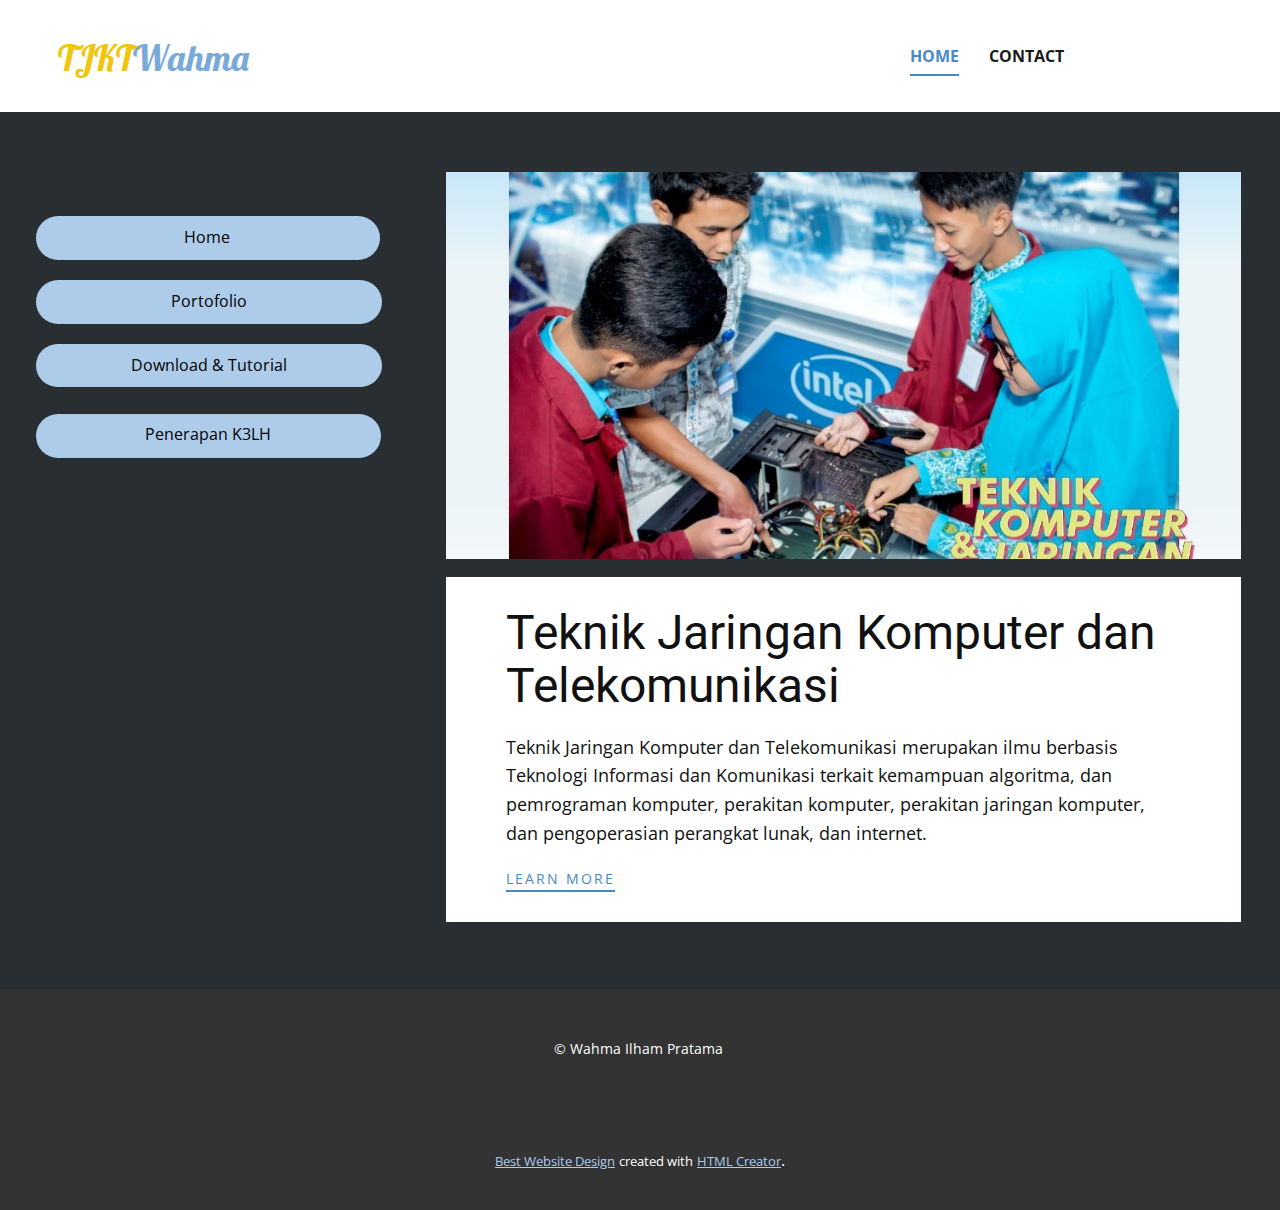
<file: index.html>
<!DOCTYPE html>
<html style="font-size: 16px;" lang="en"><head>
    <meta name="viewport" content="width=device-width, initial-scale=1.0">
    <meta charset="utf-8">
    <meta name="keywords" content="Teknik Jaringan Komputer dan Telekomunikasi">
    <meta name="description" content="">
    <title>Home</title>
    <link rel="stylesheet" href="nicepage.css" media="screen">
<link rel="stylesheet" href="Home.css" media="screen">
    <script class="u-script" type="text/javascript" src="jquery.js" defer=""></script>
    <script class="u-script" type="text/javascript" src="nicepage.js" defer=""></script>
    <meta name="generator" content="Nicepage 5.7.9, nicepage.com">
    <link id="u-theme-google-font" rel="stylesheet" href="https://fonts.googleapis.com/css?family=Roboto:100,100i,300,300i,400,400i,500,500i,700,700i,900,900i|Open+Sans:300,300i,400,400i,500,500i,600,600i,700,700i,800,800i">
    <link id="u-page-google-font" rel="stylesheet" href="https://fonts.googleapis.com/css?family=Lobster:400">
    
    
    <script type="application/ld+json">{
		"@context": "http://schema.org",
		"@type": "Organization",
		"name": ""
}</script>
    <meta name="theme-color" content="#478ac9">
    <meta property="og:title" content="Home">
    <meta property="og:type" content="website">
  <meta data-intl-tel-input-cdn-path="intlTelInput/"></head>
  <body data-home-page="Home.html" data-home-page-title="Home" class="u-body u-xl-mode" data-lang="en"><header class="u-clearfix u-header u-white u-header" id="sec-1a77"><div class="u-clearfix u-sheet u-valign-middle u-sheet-1">
        <h3 class="u-custom-font u-font-lobster u-text u-text-default u-text-palette-3-base u-text-1">TJKT<span class="u-text-palette-1-light-1">Wahma </span>
        </h3>
        <nav class="u-menu u-menu-one-level u-offcanvas u-menu-1">
          <div class="menu-collapse" style="font-size: 1rem; letter-spacing: 0px; font-weight: 700; text-transform: uppercase;">
            <a class="u-button-style u-custom-active-border-color u-custom-border u-custom-border-color u-custom-border-radius u-custom-borders u-custom-color u-custom-hover-border-color u-custom-left-right-menu-spacing u-custom-padding-bottom u-custom-text-active-color u-custom-text-color u-custom-text-hover-color u-custom-text-shadow u-custom-top-bottom-menu-spacing u-nav-link u-text-active-palette-1-base u-text-hover-palette-2-base" href="#">
              <svg class="u-svg-link" viewBox="0 0 24 24"><use xmlns:xlink="http://www.w3.org/1999/xlink" xlink:href="#menu-hamburger"></use></svg>
              <svg class="u-svg-content" version="1.1" id="menu-hamburger" viewBox="0 0 16 16" x="0px" y="0px" xmlns:xlink="http://www.w3.org/1999/xlink" xmlns="http://www.w3.org/2000/svg"><g><rect y="1" width="16" height="2"></rect><rect y="7" width="16" height="2"></rect><rect y="13" width="16" height="2"></rect>
</g></svg>
            </a>
          </div>
          <div class="u-custom-menu u-nav-container">
            <ul class="u-nav u-spacing-30 u-unstyled u-nav-1"><li class="u-nav-item"><a class="u-border-2 u-border-active-palette-1-base u-border-hover-palette-1-base u-border-no-left u-border-no-right u-border-no-top u-button-style u-nav-link u-radius-17 u-text-active-palette-1-base u-text-grey-90 u-text-hover-grey-90" href="Home.html" style="padding: 10px 0px;">Home</a>
</li><li class="u-nav-item"><a class="u-border-2 u-border-active-palette-1-base u-border-hover-palette-1-base u-border-no-left u-border-no-right u-border-no-top u-button-style u-nav-link u-radius-17 u-text-active-palette-1-base u-text-grey-90 u-text-hover-grey-90" href="https://api.whatsapp.com/send/?phone=%2B6285157685564&amp;text&amp;type=phone_number&amp;app_absent=0" target="_blank" style="padding: 10px 0px;">Contact</a>
</li></ul>
          </div>
          <div class="u-custom-menu u-nav-container-collapse">
            <div class="u-black u-container-style u-inner-container-layout u-opacity u-opacity-95 u-sidenav">
              <div class="u-inner-container-layout u-sidenav-overflow">
                <div class="u-menu-close"></div>
                <ul class="u-align-center u-nav u-popupmenu-items u-unstyled u-nav-2"><li class="u-nav-item"><a class="u-button-style u-nav-link" href="Home.html">Home</a>
</li><li class="u-nav-item"><a class="u-button-style u-nav-link" href="https://api.whatsapp.com/send/?phone=%2B6285157685564&amp;text&amp;type=phone_number&amp;app_absent=0" target="_blank">Contact</a>
</li></ul>
              </div>
            </div>
            <div class="u-black u-menu-overlay u-opacity u-opacity-70"></div>
          </div>
        </nav>
      </div></header>
    <section class="u-clearfix u-palette-1-dark-3 u-section-1" id="sec-5dd3">
      <div class="u-clearfix u-sheet u-sheet-1">
        <div class="u-clearfix u-gutter-18 u-layout-wrap u-layout-wrap-1">
          <div class="u-gutter-0 u-layout">
            <div class="u-layout-row">
              <div class="u-size-60">
                <div class="u-layout-col">
                  <div class="u-align-left u-container-style u-image u-layout-cell u-right-cell u-size-40 u-image-1" data-image-width="934" data-image-height="614">
                    <div class="u-container-layout u-valign-middle u-container-layout-1" src=""></div>
                  </div>
                  <div class="u-align-left u-container-style u-layout-cell u-right-cell u-size-20 u-white u-layout-cell-2" src="">
                    <div class="u-container-layout u-valign-middle u-container-layout-2">
                      <h2 class="u-text u-text-default u-text-1">Teknik Jaringan Komputer dan Telekomunikasi</h2>
                      <p class="u-text u-text-2"> Teknik Jaringan Komputer dan Telekomunikasi merupakan ilmu berbasis Teknologi Informasi dan Komunikasi terkait kemampuan algoritma, dan pemrograman komputer, perakitan komputer, perakitan jaringan komputer, dan pengoperasian perangkat lunak, dan internet.</p>
                      <a href="https://id.wikipedia.org/wiki/Teknik_komputer_dan_jaringan" class="u-border-2 u-border-no-left u-border-no-right u-border-no-top u-border-palette-1-base u-btn u-btn-rectangle u-button-style u-none u-btn-1" extln_redirecting="true">learn more</a>
                    </div>
                  </div>
                </div>
              </div>
            </div>
          </div>
        </div>
        <a href="Home.html" class="u-btn u-btn-round u-button-style u-radius-50 u-btn-2">Home</a>
        <a href="Download.html" class="u-btn u-btn-round u-button-style u-radius-50 u-btn-3" target="_blank">Download &amp; Tutorial</a>
        <a href="https://youtu.be/sWqLrLvqX9c" class="u-btn u-btn-round u-button-style u-radius-50 u-btn-4" target="_blank">Penerapan K3LH</a>
        <a href="Portofolio.html" class="u-btn u-btn-round u-button-style u-radius-50 u-btn-5" target="_blank">Portofolio</a>
      </div>
    </section>
    
    
    <footer class="u-align-center u-clearfix u-footer u-grey-80 u-footer" id="sec-87cc"><div class="u-clearfix u-sheet u-sheet-1">
        <p class="u-small-text u-text u-text-variant u-text-1">© Wahma Ilham Pratama&nbsp;</p>
      </div></footer>
    <section class="u-backlink u-clearfix u-grey-80">
      <a class="u-link" href="https://nicepage.com/website-design" target="_blank">
        <span>Best Website Design</span>
      </a>
      <p class="u-text">
        <span>created with</span>
      </p>
      <a class="u-link" href="https://nicepage.com/html-website-builder" target="_blank">
        <span>HTML Creator</span>
      </a>. 
    </section>
  
</body></html>
</file>
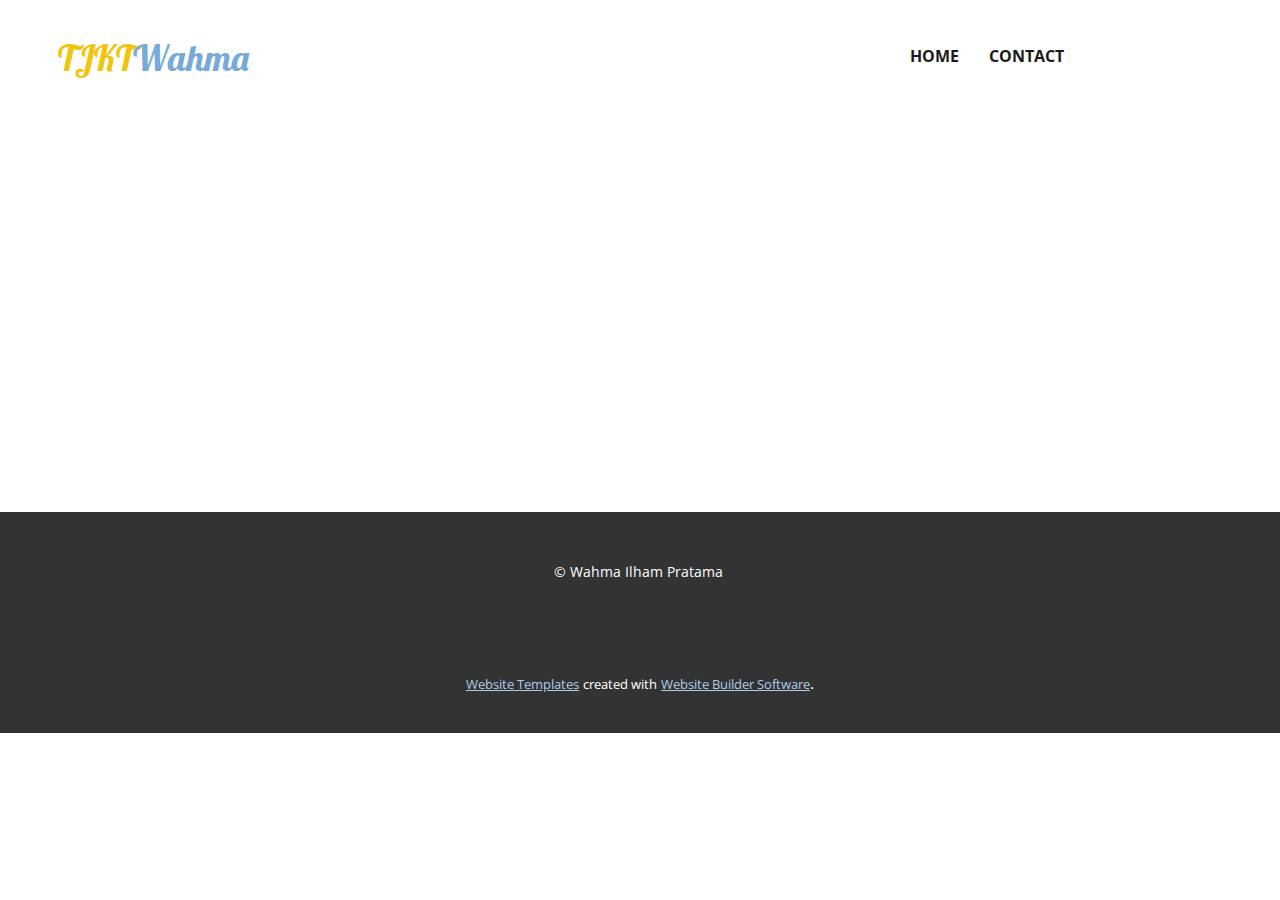
<file: About.html>
<!DOCTYPE html>
<html style="font-size: 16px;" lang="en"><head>
    <meta name="viewport" content="width=device-width, initial-scale=1.0">
    <meta charset="utf-8">
    <meta name="keywords" content="">
    <meta name="description" content="">
    <title>About</title>
    <link rel="stylesheet" href="nicepage.css" media="screen">
<link rel="stylesheet" href="About.css" media="screen">
    <script class="u-script" type="text/javascript" src="jquery.js" defer=""></script>
    <script class="u-script" type="text/javascript" src="nicepage.js" defer=""></script>
    <meta name="generator" content="Nicepage 5.7.9, nicepage.com">
    <link id="u-theme-google-font" rel="stylesheet" href="https://fonts.googleapis.com/css?family=Roboto:100,100i,300,300i,400,400i,500,500i,700,700i,900,900i|Open+Sans:300,300i,400,400i,500,500i,600,600i,700,700i,800,800i">
    <link id="u-page-google-font" rel="stylesheet" href="https://fonts.googleapis.com/css?family=Lobster:400">
    
    
    <script type="application/ld+json">{
		"@context": "http://schema.org",
		"@type": "Organization",
		"name": ""
}</script>
    <meta name="theme-color" content="#478ac9">
    <meta property="og:title" content="About">
    <meta property="og:type" content="website">
  <meta data-intl-tel-input-cdn-path="intlTelInput/"></head>
  <body class="u-body u-xl-mode" data-lang="en"><header class="u-clearfix u-header u-white u-header" id="sec-1a77"><div class="u-clearfix u-sheet u-valign-middle u-sheet-1">
        <h3 class="u-custom-font u-font-lobster u-text u-text-default u-text-palette-3-base u-text-1">TJKT<span class="u-text-palette-1-light-1">Wahma </span>
        </h3>
        <nav class="u-menu u-menu-one-level u-offcanvas u-menu-1">
          <div class="menu-collapse" style="font-size: 1rem; letter-spacing: 0px; font-weight: 700; text-transform: uppercase;">
            <a class="u-button-style u-custom-active-border-color u-custom-border u-custom-border-color u-custom-border-radius u-custom-borders u-custom-color u-custom-hover-border-color u-custom-left-right-menu-spacing u-custom-padding-bottom u-custom-text-active-color u-custom-text-color u-custom-text-hover-color u-custom-text-shadow u-custom-top-bottom-menu-spacing u-nav-link u-text-active-palette-1-base u-text-hover-palette-2-base" href="#">
              <svg class="u-svg-link" viewBox="0 0 24 24"><use xmlns:xlink="http://www.w3.org/1999/xlink" xlink:href="#menu-hamburger"></use></svg>
              <svg class="u-svg-content" version="1.1" id="menu-hamburger" viewBox="0 0 16 16" x="0px" y="0px" xmlns:xlink="http://www.w3.org/1999/xlink" xmlns="http://www.w3.org/2000/svg"><g><rect y="1" width="16" height="2"></rect><rect y="7" width="16" height="2"></rect><rect y="13" width="16" height="2"></rect>
</g></svg>
            </a>
          </div>
          <div class="u-custom-menu u-nav-container">
            <ul class="u-nav u-spacing-30 u-unstyled u-nav-1"><li class="u-nav-item"><a class="u-border-2 u-border-active-palette-1-base u-border-hover-palette-1-base u-border-no-left u-border-no-right u-border-no-top u-button-style u-nav-link u-radius-17 u-text-active-palette-1-base u-text-grey-90 u-text-hover-grey-90" href="Home.html" style="padding: 10px 0px;">Home</a>
</li><li class="u-nav-item"><a class="u-border-2 u-border-active-palette-1-base u-border-hover-palette-1-base u-border-no-left u-border-no-right u-border-no-top u-button-style u-nav-link u-radius-17 u-text-active-palette-1-base u-text-grey-90 u-text-hover-grey-90" href="https://api.whatsapp.com/send/?phone=%2B6285157685564&amp;text&amp;type=phone_number&amp;app_absent=0" target="_blank" style="padding: 10px 0px;">Contact</a>
</li></ul>
          </div>
          <div class="u-custom-menu u-nav-container-collapse">
            <div class="u-black u-container-style u-inner-container-layout u-opacity u-opacity-95 u-sidenav">
              <div class="u-inner-container-layout u-sidenav-overflow">
                <div class="u-menu-close"></div>
                <ul class="u-align-center u-nav u-popupmenu-items u-unstyled u-nav-2"><li class="u-nav-item"><a class="u-button-style u-nav-link" href="Home.html">Home</a>
</li><li class="u-nav-item"><a class="u-button-style u-nav-link" href="https://api.whatsapp.com/send/?phone=%2B6285157685564&amp;text&amp;type=phone_number&amp;app_absent=0" target="_blank">Contact</a>
</li></ul>
              </div>
            </div>
            <div class="u-black u-menu-overlay u-opacity u-opacity-70"></div>
          </div>
        </nav>
      </div></header>
    <section class="u-clearfix u-section-1" id="sec-7e2a">
      <div class="u-clearfix u-sheet u-sheet-1"></div>
    </section>
    
    
    <footer class="u-align-center u-clearfix u-footer u-grey-80 u-footer" id="sec-87cc"><div class="u-clearfix u-sheet u-sheet-1">
        <p class="u-small-text u-text u-text-variant u-text-1">© Wahma Ilham Pratama&nbsp;</p>
      </div></footer>
    <section class="u-backlink u-clearfix u-grey-80">
      <a class="u-link" href="https://nicepage.com/website-templates" target="_blank">
        <span>Website Templates</span>
      </a>
      <p class="u-text">
        <span>created with</span>
      </p>
      <a class="u-link" href="" target="_blank">
        <span>Website Builder Software</span>
      </a>. 
    </section>
  
</body></html>
</file>
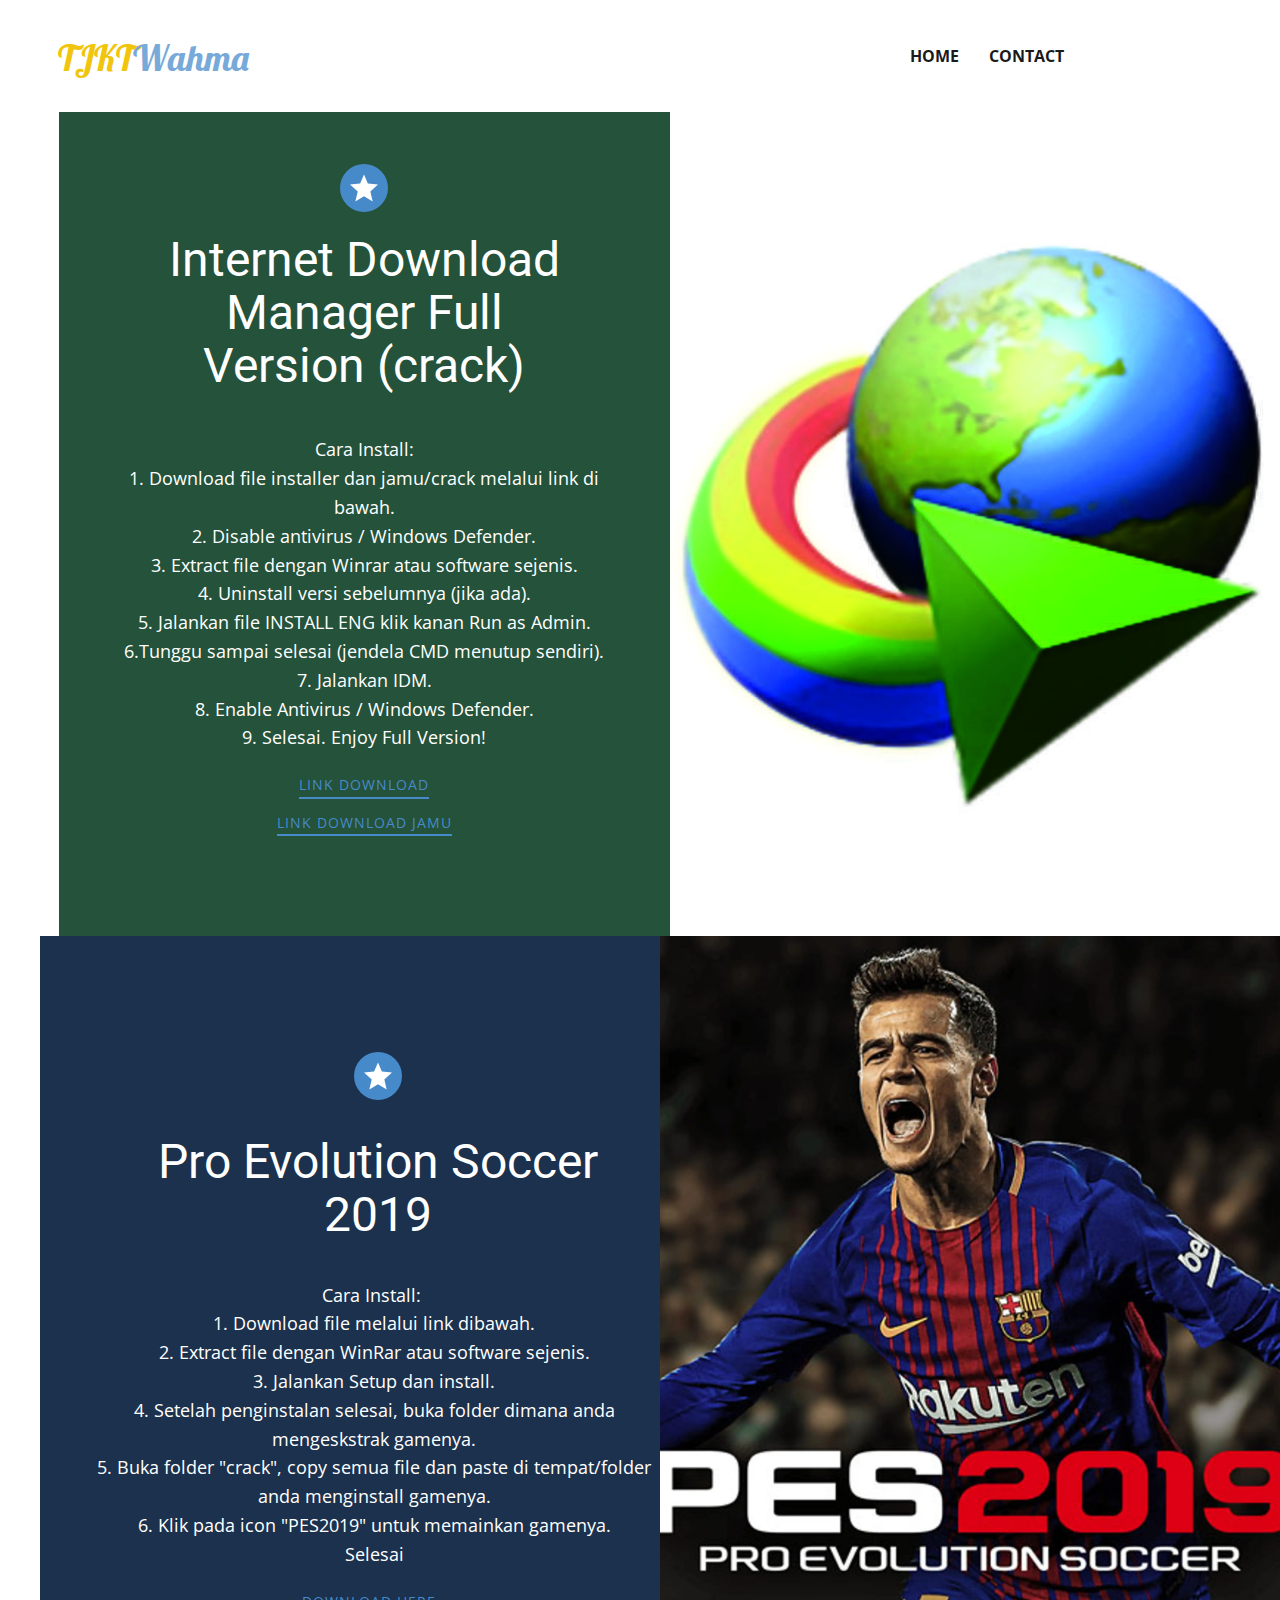
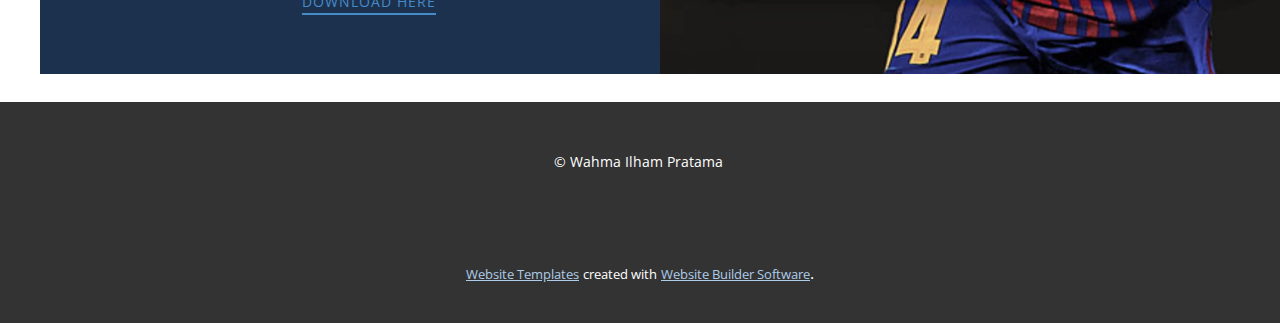
<file: Download.html>
<!DOCTYPE html>
<html style="font-size: 16px;" lang="en"><head>
    <meta name="viewport" content="width=device-width, initial-scale=1.0">
    <meta charset="utf-8">
    <meta name="keywords" content="Internet Download Manager Full Version (crack), Pro Evolution Soccer 2019">
    <meta name="description" content="">
    <title>Download</title>
    <link rel="stylesheet" href="nicepage.css" media="screen">
<link rel="stylesheet" href="Download.css" media="screen">
    <script class="u-script" type="text/javascript" src="jquery.js" defer=""></script>
    <script class="u-script" type="text/javascript" src="nicepage.js" defer=""></script>
    <meta name="generator" content="Nicepage 5.7.9, nicepage.com">
    <link id="u-theme-google-font" rel="stylesheet" href="https://fonts.googleapis.com/css?family=Roboto:100,100i,300,300i,400,400i,500,500i,700,700i,900,900i|Open+Sans:300,300i,400,400i,500,500i,600,600i,700,700i,800,800i">
    <link id="u-page-google-font" rel="stylesheet" href="https://fonts.googleapis.com/css?family=Lobster:400">
    
    
    
    <script type="application/ld+json">{
		"@context": "http://schema.org",
		"@type": "Organization",
		"name": ""
}</script>
    <meta name="theme-color" content="#478ac9">
    <meta property="og:title" content="Download">
    <meta property="og:type" content="website">
  <meta data-intl-tel-input-cdn-path="intlTelInput/"></head>
  <body class="u-body u-xl-mode" data-lang="en"><header class="u-clearfix u-header u-white u-header" id="sec-1a77"><div class="u-clearfix u-sheet u-valign-middle u-sheet-1">
        <h3 class="u-custom-font u-font-lobster u-text u-text-default u-text-palette-3-base u-text-1">TJKT<span class="u-text-palette-1-light-1">Wahma </span>
        </h3>
        <nav class="u-menu u-menu-one-level u-offcanvas u-menu-1">
          <div class="menu-collapse" style="font-size: 1rem; letter-spacing: 0px; font-weight: 700; text-transform: uppercase;">
            <a class="u-button-style u-custom-active-border-color u-custom-border u-custom-border-color u-custom-border-radius u-custom-borders u-custom-color u-custom-hover-border-color u-custom-left-right-menu-spacing u-custom-padding-bottom u-custom-text-active-color u-custom-text-color u-custom-text-hover-color u-custom-text-shadow u-custom-top-bottom-menu-spacing u-nav-link u-text-active-palette-1-base u-text-hover-palette-2-base" href="#">
              <svg class="u-svg-link" viewBox="0 0 24 24"><use xmlns:xlink="http://www.w3.org/1999/xlink" xlink:href="#menu-hamburger"></use></svg>
              <svg class="u-svg-content" version="1.1" id="menu-hamburger" viewBox="0 0 16 16" x="0px" y="0px" xmlns:xlink="http://www.w3.org/1999/xlink" xmlns="http://www.w3.org/2000/svg"><g><rect y="1" width="16" height="2"></rect><rect y="7" width="16" height="2"></rect><rect y="13" width="16" height="2"></rect>
</g></svg>
            </a>
          </div>
          <div class="u-custom-menu u-nav-container">
            <ul class="u-nav u-spacing-30 u-unstyled u-nav-1"><li class="u-nav-item"><a class="u-border-2 u-border-active-palette-1-base u-border-hover-palette-1-base u-border-no-left u-border-no-right u-border-no-top u-button-style u-nav-link u-radius-17 u-text-active-palette-1-base u-text-grey-90 u-text-hover-grey-90" href="Home.html" style="padding: 10px 0px;">Home</a>
</li><li class="u-nav-item"><a class="u-border-2 u-border-active-palette-1-base u-border-hover-palette-1-base u-border-no-left u-border-no-right u-border-no-top u-button-style u-nav-link u-radius-17 u-text-active-palette-1-base u-text-grey-90 u-text-hover-grey-90" href="https://api.whatsapp.com/send/?phone=%2B6285157685564&amp;text&amp;type=phone_number&amp;app_absent=0" target="_blank" style="padding: 10px 0px;">Contact</a>
</li></ul>
          </div>
          <div class="u-custom-menu u-nav-container-collapse">
            <div class="u-black u-container-style u-inner-container-layout u-opacity u-opacity-95 u-sidenav">
              <div class="u-inner-container-layout u-sidenav-overflow">
                <div class="u-menu-close"></div>
                <ul class="u-align-center u-nav u-popupmenu-items u-unstyled u-nav-2"><li class="u-nav-item"><a class="u-button-style u-nav-link" href="Home.html">Home</a>
</li><li class="u-nav-item"><a class="u-button-style u-nav-link" href="https://api.whatsapp.com/send/?phone=%2B6285157685564&amp;text&amp;type=phone_number&amp;app_absent=0" target="_blank">Contact</a>
</li></ul>
              </div>
            </div>
            <div class="u-black u-menu-overlay u-opacity u-opacity-70"></div>
          </div>
        </nav>
      </div></header>
    <section class="u-clearfix u-white u-section-1" id="sec-8e21">
      <div class="u-clearfix u-gutter-0 u-layout-wrap u-layout-wrap-1">
        <div class="u-layout" style="">
          <div class="u-layout-row" style="">
            <div class="u-align-center u-container-style u-custom-color-2 u-layout-cell u-left-cell u-shape-rectangle u-size-30 u-size-xs-60 u-layout-cell-1" src="">
              <div class="u-container-layout u-container-layout-1"><span class="u-icon u-icon-circle u-palette-1-base u-icon-1"><svg class="u-svg-link" preserveAspectRatio="xMidYMin slice" viewBox="0 0 32 32" style=""><use xmlns:xlink="http://www.w3.org/1999/xlink" xlink:href="#svg-c607"></use></svg><svg class="u-svg-content" viewBox="0 0 32 32" id="svg-c607"><g><path d="M20.388,10.918L32,12.118l-8.735,7.749L25.914,31.4l-9.893-6.088L6.127,31.4l2.695-11.533L0,12.118 l11.547-1.2L16.026,0.6L20.388,10.918z"></path>
</g></svg>
                
                
              </span>
                <h2 class="u-text u-text-1">Internet Download Manager Full Version (crack)</h2>
                <p class="u-text u-text-2">Cara Install:<br>1. Download file installer dan jamu/crack melalui link di bawah.<br>2. Disable antivirus / Windows Defender.<br>3. Extract file dengan Winrar atau software sejenis.<br>4. Uninstall versi sebelumnya (jika ada).<br>5. Jalankan file&nbsp;INSTALL ENG&nbsp;klik kanan Run as Admin.<br>6.Tunggu sampai selesai (jendela CMD menutup sendiri).<br>7. Jalankan IDM.<br>8. Enable Antivirus / Windows Defender.<br>9. Selesai. Enjoy Full Version!<br>
                </p>
                <a href="https://www.up-4ever.net/190wo8a9vum2" class="u-active-none u-border-2 u-border-no-left u-border-no-right u-border-no-top u-border-palette-1-base u-btn u-btn-rectangle u-button-style u-hover-none u-none u-btn-1">Link download</a>
                <a href="https://www.up-4ever.net/um5n4sqpfw3v" class="u-active-none u-border-2 u-border-no-left u-border-no-right u-border-no-top u-border-palette-1-base u-btn u-btn-rectangle u-button-style u-hover-none u-none u-btn-2">Link download jamu</a>
              </div>
            </div>
            <div class="u-align-center u-container-style u-image u-layout-cell u-right-cell u-size-30 u-size-xs-60 u-image-1" src="" data-image-width="768" data-image-height="432">
              <div class="u-container-layout u-valign-middle u-container-layout-2" src=""></div>
            </div>
          </div>
        </div>
      </div>
    </section>
    <section class="u-clearfix u-valign-top u-section-2" id="sec-89c5">
      <div class="u-clearfix u-gutter-0 u-layout-wrap u-layout-wrap-1">
        <div class="u-layout" style="">
          <div class="u-layout-row" style="">
            <div class="u-align-center u-container-style u-custom-color-1 u-layout-cell u-left-cell u-size-30 u-size-xs-60 u-layout-cell-1" src="">
              <div class="u-container-layout u-container-layout-1"><span class="u-icon u-icon-circle u-palette-1-base u-icon-1"><svg class="u-svg-link" preserveAspectRatio="xMidYMin slice" viewBox="0 0 32 32" style=""><use xmlns:xlink="http://www.w3.org/1999/xlink" xlink:href="#svg-c595"></use></svg><svg class="u-svg-content" viewBox="0 0 32 32" id="svg-c595"><g><path d="M20.388,10.918L32,12.118l-8.735,7.749L25.914,31.4l-9.893-6.088L6.127,31.4l2.695-11.533L0,12.118 l11.547-1.2L16.026,0.6L20.388,10.918z"></path>
</g></svg>
                
                
              </span>
                <h2 class="u-text u-text-default u-text-1">Pro Evolution Soccer 2019</h2>
                <p class="u-text u-text-2">Cara Install:&nbsp;<br>1. Download file melalui link dibawah.<br>2. Extract file dengan WinRar atau software sejenis.<br>3. Jalankan Setup dan install.<br>4. Setelah penginstalan selesai, buka folder dimana anda mengeskstrak gamenya.<br>5. Buka folder "crack", copy semua file dan paste di tempat/folder anda menginstall gamenya.<br>6. Klik pada icon "PES2019" untuk memainkan gamenya.<br>Selesai
                </p>
                <a href="https://thefileslocker.net/2gfinm23yk7s.html" class="u-active-none u-border-2 u-border-no-left u-border-no-right u-border-no-top u-border-palette-1-base u-btn u-btn-rectangle u-button-style u-hover-none u-none u-btn-1">Download Here</a>
              </div>
            </div>
            <div class="u-align-center u-container-style u-image u-layout-cell u-right-cell u-size-30 u-size-xs-60 u-image-1" src="" data-image-width="3840" data-image-height="3840">
              <div class="u-container-layout u-valign-middle u-container-layout-2" src=""></div>
            </div>
          </div>
        </div>
      </div>
    </section>
    
    
    <footer class="u-align-center u-clearfix u-footer u-grey-80 u-footer" id="sec-87cc"><div class="u-clearfix u-sheet u-sheet-1">
        <p class="u-small-text u-text u-text-variant u-text-1">© Wahma Ilham Pratama&nbsp;</p>
      </div></footer>
    <section class="u-backlink u-clearfix u-grey-80">
      <a class="u-link" href="https://nicepage.com/website-templates" target="_blank">
        <span>Website Templates</span>
      </a>
      <p class="u-text">
        <span>created with</span>
      </p>
      <a class="u-link" href="" target="_blank">
        <span>Website Builder Software</span>
      </a>. 
    </section>
  
</body></html>
</file>
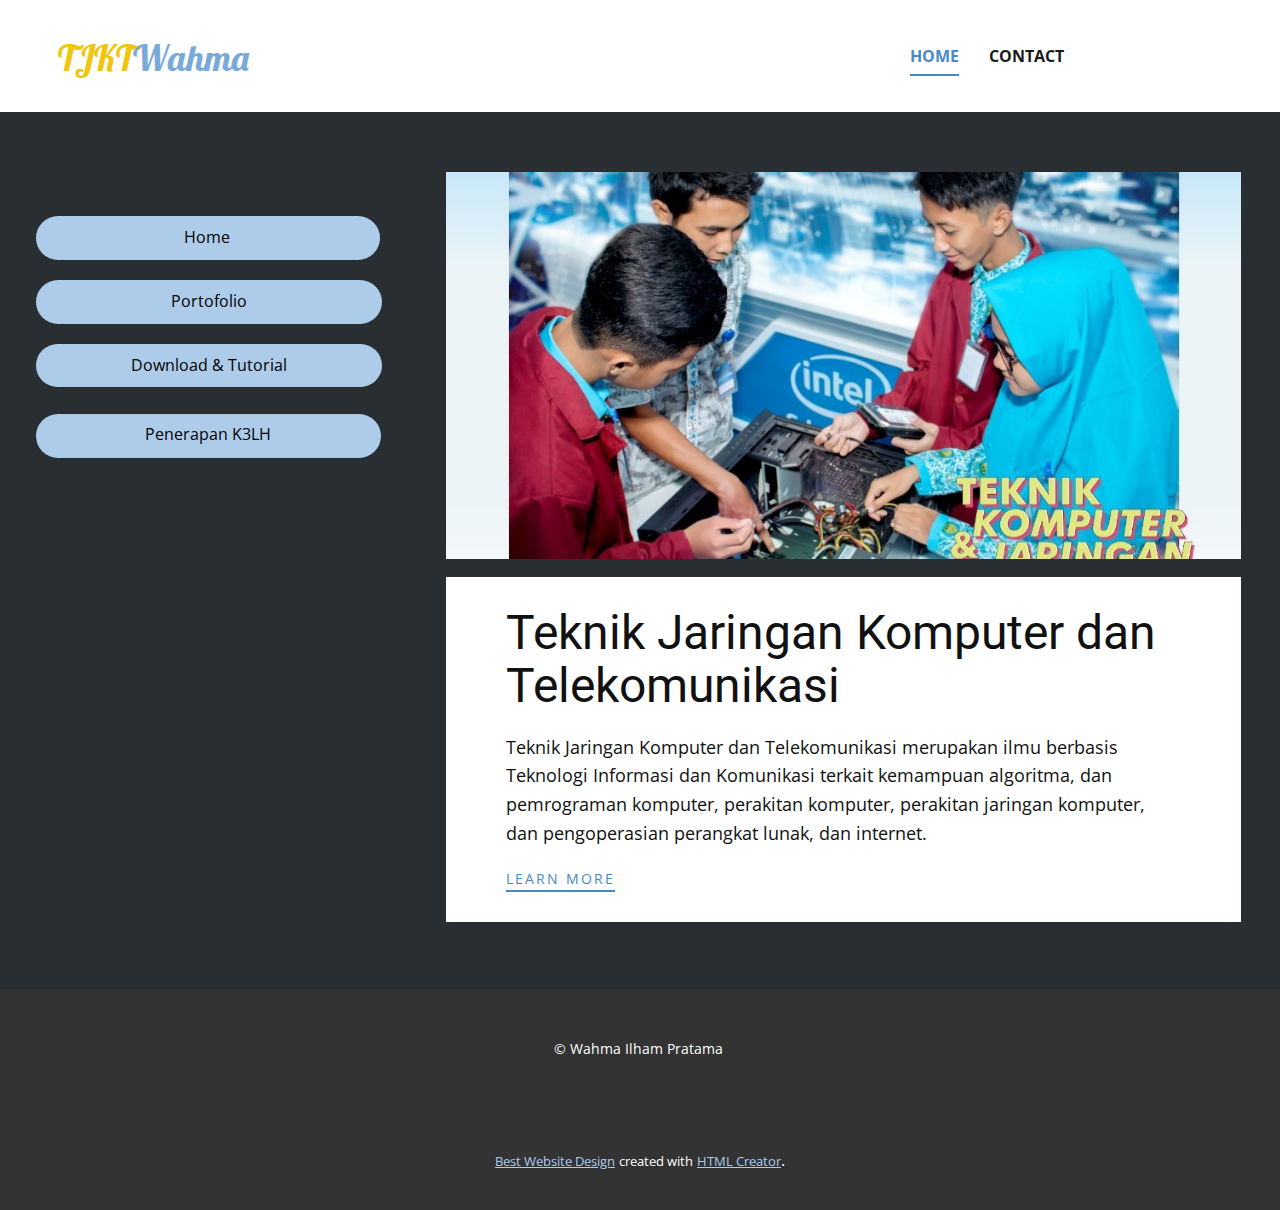
<file: Home.html>
<!DOCTYPE html>
<html style="font-size: 16px;" lang="en"><head>
    <meta name="viewport" content="width=device-width, initial-scale=1.0">
    <meta charset="utf-8">
    <meta name="keywords" content="Teknik Jaringan Komputer dan Telekomunikasi">
    <meta name="description" content="">
    <title>Home</title>
    <link rel="stylesheet" href="nicepage.css" media="screen">
<link rel="stylesheet" href="Home.css" media="screen">
    <script class="u-script" type="text/javascript" src="jquery.js" defer=""></script>
    <script class="u-script" type="text/javascript" src="nicepage.js" defer=""></script>
    <meta name="generator" content="Nicepage 5.7.9, nicepage.com">
    <link id="u-theme-google-font" rel="stylesheet" href="https://fonts.googleapis.com/css?family=Roboto:100,100i,300,300i,400,400i,500,500i,700,700i,900,900i|Open+Sans:300,300i,400,400i,500,500i,600,600i,700,700i,800,800i">
    <link id="u-page-google-font" rel="stylesheet" href="https://fonts.googleapis.com/css?family=Lobster:400">
    
    
    <script type="application/ld+json">{
		"@context": "http://schema.org",
		"@type": "Organization",
		"name": ""
}</script>
    <meta name="theme-color" content="#478ac9">
    <meta property="og:title" content="Home">
    <meta property="og:type" content="website">
  <meta data-intl-tel-input-cdn-path="intlTelInput/"></head>
  <body class="u-body u-xl-mode" data-lang="en"><header class="u-clearfix u-header u-white u-header" id="sec-1a77"><div class="u-clearfix u-sheet u-valign-middle u-sheet-1">
        <h3 class="u-custom-font u-font-lobster u-text u-text-default u-text-palette-3-base u-text-1">TJKT<span class="u-text-palette-1-light-1">Wahma </span>
        </h3>
        <nav class="u-menu u-menu-one-level u-offcanvas u-menu-1">
          <div class="menu-collapse" style="font-size: 1rem; letter-spacing: 0px; font-weight: 700; text-transform: uppercase;">
            <a class="u-button-style u-custom-active-border-color u-custom-border u-custom-border-color u-custom-border-radius u-custom-borders u-custom-color u-custom-hover-border-color u-custom-left-right-menu-spacing u-custom-padding-bottom u-custom-text-active-color u-custom-text-color u-custom-text-hover-color u-custom-text-shadow u-custom-top-bottom-menu-spacing u-nav-link u-text-active-palette-1-base u-text-hover-palette-2-base" href="#">
              <svg class="u-svg-link" viewBox="0 0 24 24"><use xmlns:xlink="http://www.w3.org/1999/xlink" xlink:href="#menu-hamburger"></use></svg>
              <svg class="u-svg-content" version="1.1" id="menu-hamburger" viewBox="0 0 16 16" x="0px" y="0px" xmlns:xlink="http://www.w3.org/1999/xlink" xmlns="http://www.w3.org/2000/svg"><g><rect y="1" width="16" height="2"></rect><rect y="7" width="16" height="2"></rect><rect y="13" width="16" height="2"></rect>
</g></svg>
            </a>
          </div>
          <div class="u-custom-menu u-nav-container">
            <ul class="u-nav u-spacing-30 u-unstyled u-nav-1"><li class="u-nav-item"><a class="u-border-2 u-border-active-palette-1-base u-border-hover-palette-1-base u-border-no-left u-border-no-right u-border-no-top u-button-style u-nav-link u-radius-17 u-text-active-palette-1-base u-text-grey-90 u-text-hover-grey-90" href="Home.html" style="padding: 10px 0px;">Home</a>
</li><li class="u-nav-item"><a class="u-border-2 u-border-active-palette-1-base u-border-hover-palette-1-base u-border-no-left u-border-no-right u-border-no-top u-button-style u-nav-link u-radius-17 u-text-active-palette-1-base u-text-grey-90 u-text-hover-grey-90" href="https://api.whatsapp.com/send/?phone=%2B6285157685564&amp;text&amp;type=phone_number&amp;app_absent=0" target="_blank" style="padding: 10px 0px;">Contact</a>
</li></ul>
          </div>
          <div class="u-custom-menu u-nav-container-collapse">
            <div class="u-black u-container-style u-inner-container-layout u-opacity u-opacity-95 u-sidenav">
              <div class="u-inner-container-layout u-sidenav-overflow">
                <div class="u-menu-close"></div>
                <ul class="u-align-center u-nav u-popupmenu-items u-unstyled u-nav-2"><li class="u-nav-item"><a class="u-button-style u-nav-link" href="Home.html">Home</a>
</li><li class="u-nav-item"><a class="u-button-style u-nav-link" href="https://api.whatsapp.com/send/?phone=%2B6285157685564&amp;text&amp;type=phone_number&amp;app_absent=0" target="_blank">Contact</a>
</li></ul>
              </div>
            </div>
            <div class="u-black u-menu-overlay u-opacity u-opacity-70"></div>
          </div>
        </nav>
      </div></header>
    <section class="u-clearfix u-palette-1-dark-3 u-section-1" id="sec-5dd3">
      <div class="u-clearfix u-sheet u-sheet-1">
        <div class="u-clearfix u-gutter-18 u-layout-wrap u-layout-wrap-1">
          <div class="u-gutter-0 u-layout">
            <div class="u-layout-row">
              <div class="u-size-60">
                <div class="u-layout-col">
                  <div class="u-align-left u-container-style u-image u-layout-cell u-right-cell u-size-40 u-image-1" data-image-width="934" data-image-height="614">
                    <div class="u-container-layout u-valign-middle u-container-layout-1" src=""></div>
                  </div>
                  <div class="u-align-left u-container-style u-layout-cell u-right-cell u-size-20 u-white u-layout-cell-2" src="">
                    <div class="u-container-layout u-valign-middle u-container-layout-2">
                      <h2 class="u-text u-text-default u-text-1">Teknik Jaringan Komputer dan Telekomunikasi</h2>
                      <p class="u-text u-text-2"> Teknik Jaringan Komputer dan Telekomunikasi merupakan ilmu berbasis Teknologi Informasi dan Komunikasi terkait kemampuan algoritma, dan pemrograman komputer, perakitan komputer, perakitan jaringan komputer, dan pengoperasian perangkat lunak, dan internet.</p>
                      <a href="https://id.wikipedia.org/wiki/Teknik_komputer_dan_jaringan" class="u-border-2 u-border-no-left u-border-no-right u-border-no-top u-border-palette-1-base u-btn u-btn-rectangle u-button-style u-none u-btn-1" extln_redirecting="true">learn more</a>
                    </div>
                  </div>
                </div>
              </div>
            </div>
          </div>
        </div>
        <a href="Home.html" class="u-btn u-btn-round u-button-style u-radius-50 u-btn-2">Home</a>
        <a href="Download.html" class="u-btn u-btn-round u-button-style u-radius-50 u-btn-3" target="_blank">Download &amp; Tutorial</a>
        <a href="https://youtu.be/sWqLrLvqX9c" class="u-btn u-btn-round u-button-style u-radius-50 u-btn-4" target="_blank">Penerapan K3LH</a>
        <a href="Portofolio.html" class="u-btn u-btn-round u-button-style u-radius-50 u-btn-5" target="_blank">Portofolio</a>
      </div>
    </section>
    
    
    <footer class="u-align-center u-clearfix u-footer u-grey-80 u-footer" id="sec-87cc"><div class="u-clearfix u-sheet u-sheet-1">
        <p class="u-small-text u-text u-text-variant u-text-1">© Wahma Ilham Pratama&nbsp;</p>
      </div></footer>
    <section class="u-backlink u-clearfix u-grey-80">
      <a class="u-link" href="https://nicepage.com/website-design" target="_blank">
        <span>Best Website Design</span>
      </a>
      <p class="u-text">
        <span>created with</span>
      </p>
      <a class="u-link" href="https://nicepage.com/html-website-builder" target="_blank">
        <span>HTML Creator</span>
      </a>. 
    </section>
  
</body></html>
</file>
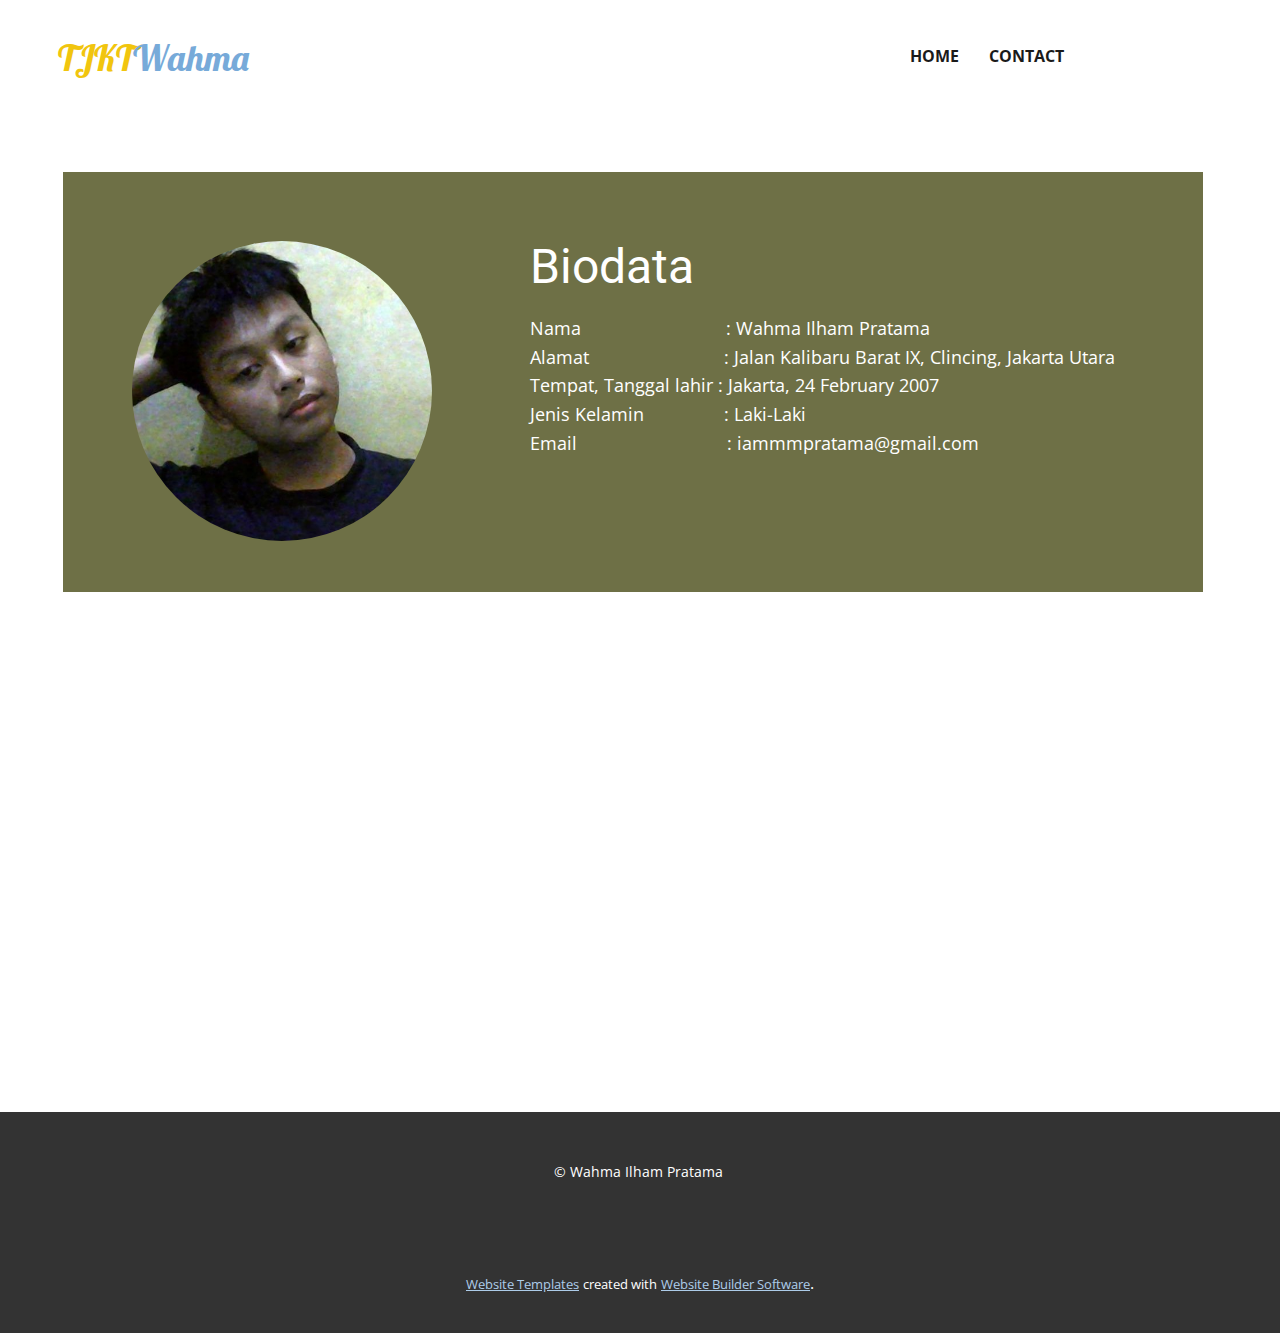
<file: Portofolio.html>
<!DOCTYPE html>
<html style="font-size: 16px;" lang="en"><head>
    <meta name="viewport" content="width=device-width, initial-scale=1.0">
    <meta charset="utf-8">
    <meta name="keywords" content="Biodata">
    <meta name="description" content="">
    <title>Portofolio</title>
    <link rel="stylesheet" href="nicepage.css" media="screen">
<link rel="stylesheet" href="Portofolio.css" media="screen">
    <script class="u-script" type="text/javascript" src="jquery.js" defer=""></script>
    <script class="u-script" type="text/javascript" src="nicepage.js" defer=""></script>
    <meta name="generator" content="Nicepage 5.7.9, nicepage.com">
    <link id="u-theme-google-font" rel="stylesheet" href="https://fonts.googleapis.com/css?family=Roboto:100,100i,300,300i,400,400i,500,500i,700,700i,900,900i|Open+Sans:300,300i,400,400i,500,500i,600,600i,700,700i,800,800i">
    <link id="u-page-google-font" rel="stylesheet" href="https://fonts.googleapis.com/css?family=Lobster:400">
    
    
    
    <script type="application/ld+json">{
		"@context": "http://schema.org",
		"@type": "Organization",
		"name": ""
}</script>
    <meta name="theme-color" content="#478ac9">
    <meta property="og:title" content="Portofolio">
    <meta property="og:type" content="website">
  <meta data-intl-tel-input-cdn-path="intlTelInput/"></head>
  <body class="u-body u-xl-mode" data-lang="en"><header class="u-clearfix u-header u-white u-header" id="sec-1a77"><div class="u-clearfix u-sheet u-valign-middle u-sheet-1">
        <h3 class="u-custom-font u-font-lobster u-text u-text-default u-text-palette-3-base u-text-1">TJKT<span class="u-text-palette-1-light-1">Wahma </span>
        </h3>
        <nav class="u-menu u-menu-one-level u-offcanvas u-menu-1">
          <div class="menu-collapse" style="font-size: 1rem; letter-spacing: 0px; font-weight: 700; text-transform: uppercase;">
            <a class="u-button-style u-custom-active-border-color u-custom-border u-custom-border-color u-custom-border-radius u-custom-borders u-custom-color u-custom-hover-border-color u-custom-left-right-menu-spacing u-custom-padding-bottom u-custom-text-active-color u-custom-text-color u-custom-text-hover-color u-custom-text-shadow u-custom-top-bottom-menu-spacing u-nav-link u-text-active-palette-1-base u-text-hover-palette-2-base" href="#">
              <svg class="u-svg-link" viewBox="0 0 24 24"><use xmlns:xlink="http://www.w3.org/1999/xlink" xlink:href="#menu-hamburger"></use></svg>
              <svg class="u-svg-content" version="1.1" id="menu-hamburger" viewBox="0 0 16 16" x="0px" y="0px" xmlns:xlink="http://www.w3.org/1999/xlink" xmlns="http://www.w3.org/2000/svg"><g><rect y="1" width="16" height="2"></rect><rect y="7" width="16" height="2"></rect><rect y="13" width="16" height="2"></rect>
</g></svg>
            </a>
          </div>
          <div class="u-custom-menu u-nav-container">
            <ul class="u-nav u-spacing-30 u-unstyled u-nav-1"><li class="u-nav-item"><a class="u-border-2 u-border-active-palette-1-base u-border-hover-palette-1-base u-border-no-left u-border-no-right u-border-no-top u-button-style u-nav-link u-radius-17 u-text-active-palette-1-base u-text-grey-90 u-text-hover-grey-90" href="Home.html" style="padding: 10px 0px;">Home</a>
</li><li class="u-nav-item"><a class="u-border-2 u-border-active-palette-1-base u-border-hover-palette-1-base u-border-no-left u-border-no-right u-border-no-top u-button-style u-nav-link u-radius-17 u-text-active-palette-1-base u-text-grey-90 u-text-hover-grey-90" href="https://api.whatsapp.com/send/?phone=%2B6285157685564&amp;text&amp;type=phone_number&amp;app_absent=0" target="_blank" style="padding: 10px 0px;">Contact</a>
</li></ul>
          </div>
          <div class="u-custom-menu u-nav-container-collapse">
            <div class="u-black u-container-style u-inner-container-layout u-opacity u-opacity-95 u-sidenav">
              <div class="u-inner-container-layout u-sidenav-overflow">
                <div class="u-menu-close"></div>
                <ul class="u-align-center u-nav u-popupmenu-items u-unstyled u-nav-2"><li class="u-nav-item"><a class="u-button-style u-nav-link" href="Home.html">Home</a>
</li><li class="u-nav-item"><a class="u-button-style u-nav-link" href="https://api.whatsapp.com/send/?phone=%2B6285157685564&amp;text&amp;type=phone_number&amp;app_absent=0" target="_blank">Contact</a>
</li></ul>
              </div>
            </div>
            <div class="u-black u-menu-overlay u-opacity u-opacity-70"></div>
          </div>
        </nav>
      </div></header>
    <section class="u-clearfix u-section-1" id="sec-b947">
      <div class="u-clearfix u-sheet u-sheet-1">
        <div class="u-clearfix u-gutter-0 u-layout-wrap u-layout-wrap-1">
          <div class="u-layout">
            <div class="u-layout-row">
              <div class="u-align-center u-container-style u-custom-color-3 u-layout-cell u-left-cell u-size-23 u-layout-cell-1">
                <div class="u-container-layout u-container-layout-1">
                  <div alt="" class="u-image u-image-circle u-image-1" src="" data-image-width="521" data-image-height="538"></div>
                </div>
              </div>
              <div class="u-align-left u-container-style u-custom-color-3 u-layout-cell u-right-cell u-size-37 u-layout-cell-2">
                <div class="u-container-layout u-valign-top-xs u-container-layout-2">
                  <h2 class="u-text u-text-default u-text-1">Biodata</h2>
                  <p class="u-text u-text-2">Nama&nbsp; &nbsp; &nbsp; &nbsp; &nbsp; &nbsp; &nbsp; &nbsp; &nbsp; &nbsp; &nbsp; &nbsp; &nbsp; &nbsp; &nbsp;: Wahma Ilham Pratama<br>Alamat&nbsp; &nbsp; &nbsp; &nbsp; &nbsp; &nbsp; &nbsp; &nbsp; &nbsp; &nbsp; &nbsp; &nbsp; &nbsp; &nbsp;: Jalan Kalibaru Barat IX, Clincing, Jakarta Utara<br>Tempat, Tanggal lahir : Jakarta, 24 February 2007<br>Jenis Kelamin&nbsp; &nbsp; &nbsp; &nbsp; &nbsp; &nbsp; &nbsp; &nbsp; : Laki-Laki<br>Email&nbsp; &nbsp; &nbsp; &nbsp; &nbsp; &nbsp; &nbsp; &nbsp; &nbsp; &nbsp; &nbsp; &nbsp; &nbsp; &nbsp; &nbsp; : iammmpratama@gmail.com
                  </p>
                </div>
              </div>
            </div>
          </div>
        </div>
      </div>
    </section>
    <section class="u-clearfix u-section-2" id="sec-44b9">
      <div class="u-clearfix u-sheet u-sheet-1">
        <div class="u-clearfix u-custom-html u-expanded-width u-custom-html-1">
          <div style="left: 0; width: 100%; height: 400px; position: relative;">
            <iframe src="https://drive.google.com/embeddedfolderview?id=1RvHy5DFRQ4LC4Z9fW3yKYc9ltdfQGRAa#list" style="top: 0; left: 0; width: 100%; height: 100%; position: absolute; border: 0;" allowfullscreen=""></iframe>
          </div>
        </div>
      </div>
    </section>
    
    
    <footer class="u-align-center u-clearfix u-footer u-grey-80 u-footer" id="sec-87cc"><div class="u-clearfix u-sheet u-sheet-1">
        <p class="u-small-text u-text u-text-variant u-text-1">© Wahma Ilham Pratama&nbsp;</p>
      </div></footer>
    <section class="u-backlink u-clearfix u-grey-80">
      <a class="u-link" href="https://nicepage.com/website-templates" target="_blank">
        <span>Website Templates</span>
      </a>
      <p class="u-text">
        <span>created with</span>
      </p>
      <a class="u-link" href="" target="_blank">
        <span>Website Builder Software</span>
      </a>. 
    </section>
  
</body></html>
</file>
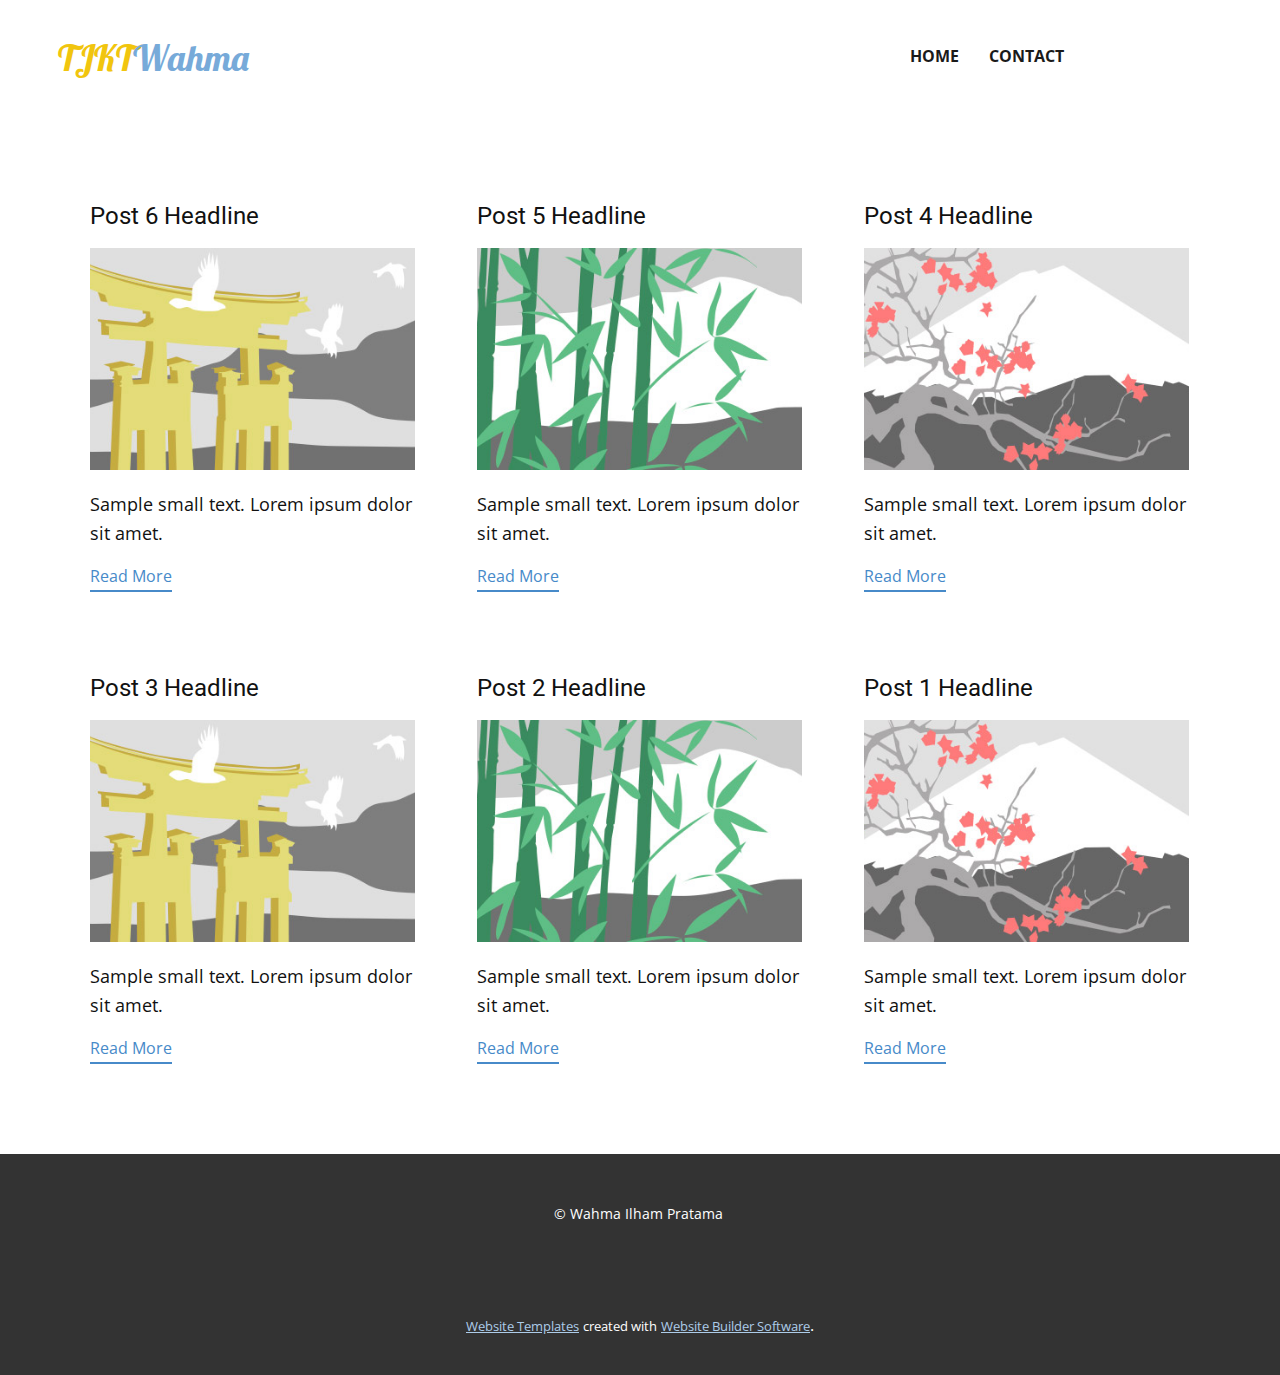
<file: blog/blog.html>
<!DOCTYPE html>
<html style="font-size: 16px;" lang="en"><head>
    <meta name="viewport" content="width=device-width, initial-scale=1.0">
    <meta charset="utf-8">
    <meta name="keywords" content="">
    <meta name="description" content="">
    <title>Blog Template</title>
    <link rel="stylesheet" href="../nicepage.css" media="screen">
<link rel="stylesheet" href="../Blog-Template.css" media="screen">
    <script class="u-script" type="text/javascript" src="../jquery.js" defer=""></script>
    <script class="u-script" type="text/javascript" src="../nicepage.js" defer=""></script>
    <meta name="generator" content="Nicepage 5.7.9, nicepage.com">
    <link id="u-theme-google-font" rel="stylesheet" href="https://fonts.googleapis.com/css?family=Roboto:100,100i,300,300i,400,400i,500,500i,700,700i,900,900i|Open+Sans:300,300i,400,400i,500,500i,600,600i,700,700i,800,800i">
    <link id="u-page-google-font" rel="stylesheet" href="https://fonts.googleapis.com/css?family=Lobster:400">
    
    
    <script type="application/ld+json">{
		"@context": "http://schema.org",
		"@type": "Organization",
		"name": ""
}</script>
    <meta name="theme-color" content="#478ac9">
  <meta data-intl-tel-input-cdn-path="intlTelInput/"></head>
  <body class="u-body u-xl-mode" data-lang="en"><header class="u-clearfix u-header u-white u-header" id="sec-1a77"><div class="u-clearfix u-sheet u-valign-middle u-sheet-1">
        <h3 class="u-custom-font u-font-lobster u-text u-text-default u-text-palette-3-base u-text-1">TJKT<span class="u-text-palette-1-light-1">Wahma </span>
        </h3>
        <nav class="u-menu u-menu-one-level u-offcanvas u-menu-1">
          <div class="menu-collapse" style="font-size: 1rem; letter-spacing: 0px; font-weight: 700; text-transform: uppercase;">
            <a class="u-button-style u-custom-active-border-color u-custom-border u-custom-border-color u-custom-border-radius u-custom-borders u-custom-color u-custom-hover-border-color u-custom-left-right-menu-spacing u-custom-padding-bottom u-custom-text-active-color u-custom-text-color u-custom-text-hover-color u-custom-text-shadow u-custom-top-bottom-menu-spacing u-nav-link u-text-active-palette-1-base u-text-hover-palette-2-base" href="#">
              <svg class="u-svg-link" viewBox="0 0 24 24"><use xmlns:xlink="http://www.w3.org/1999/xlink" xlink:href="#menu-hamburger"></use></svg>
              <svg class="u-svg-content" version="1.1" id="menu-hamburger" viewBox="0 0 16 16" x="0px" y="0px" xmlns:xlink="http://www.w3.org/1999/xlink" xmlns="http://www.w3.org/2000/svg"><g><rect y="1" width="16" height="2"></rect><rect y="7" width="16" height="2"></rect><rect y="13" width="16" height="2"></rect>
</g></svg>
            </a>
          </div>
          <div class="u-custom-menu u-nav-container">
            <ul class="u-nav u-spacing-30 u-unstyled u-nav-1"><li class="u-nav-item"><a class="u-border-2 u-border-active-palette-1-base u-border-hover-palette-1-base u-border-no-left u-border-no-right u-border-no-top u-button-style u-nav-link u-radius-17 u-text-active-palette-1-base u-text-grey-90 u-text-hover-grey-90" href="../Home.html" style="padding: 10px 0px;">Home</a>
</li><li class="u-nav-item"><a class="u-border-2 u-border-active-palette-1-base u-border-hover-palette-1-base u-border-no-left u-border-no-right u-border-no-top u-button-style u-nav-link u-radius-17 u-text-active-palette-1-base u-text-grey-90 u-text-hover-grey-90" href="https://api.whatsapp.com/send/?phone=%2B6285157685564&amp;text&amp;type=phone_number&amp;app_absent=0" target="_blank" style="padding: 10px 0px;">Contact</a>
</li></ul>
          </div>
          <div class="u-custom-menu u-nav-container-collapse">
            <div class="u-black u-container-style u-inner-container-layout u-opacity u-opacity-95 u-sidenav">
              <div class="u-inner-container-layout u-sidenav-overflow">
                <div class="u-menu-close"></div>
                <ul class="u-align-center u-nav u-popupmenu-items u-unstyled u-nav-2"><li class="u-nav-item"><a class="u-button-style u-nav-link" href="../Home.html">Home</a>
</li><li class="u-nav-item"><a class="u-button-style u-nav-link" href="https://api.whatsapp.com/send/?phone=%2B6285157685564&amp;text&amp;type=phone_number&amp;app_absent=0" target="_blank">Contact</a>
</li></ul>
              </div>
            </div>
            <div class="u-black u-menu-overlay u-opacity u-opacity-70"></div>
          </div>
        </nav>
      </div></header>
    <section class="u-clearfix u-section-1" id="sec-6772">
      <div class="u-clearfix u-sheet u-valign-middle u-sheet-1"><!--blog--><!--blog_options_json--><!--{"type":"Recent","source":"","tags":"","count":""}--><!--/blog_options_json-->
        <div class="u-blog u-expanded-width u-repeater u-repeater-1"><!--blog_post-->
          <div class="u-blog-post u-container-style u-repeater-item u-white u-repeater-item-1">
            <div class="u-container-layout u-similar-container u-valign-top u-container-layout-1"><!--blog_post_header-->
              <h4 class="u-blog-control u-text u-text-1">
                <a class="u-post-header-link" href="../blog/post-5.html">Post 6 Headline</a>
              </h4><!--/blog_post_header--><!--blog_post_image-->
              <a class="u-post-header-link" href="../blog/post-5.html"><img alt="" class="u-blog-control u-expanded-width u-image u-image-default u-image-1" src="../images/8ad73f3c.jpeg"></a><!--/blog_post_image--><!--blog_post_content-->
              <div class="u-blog-control u-post-content u-text u-text-2 fr-view">Sample small text. Lorem ipsum dolor sit amet.</div><!--/blog_post_content--><!--blog_post_readmore-->
              <a href="../blog/post-5.html" class="u-blog-control u-border-2 u-border-palette-1-base u-btn u-btn-rectangle u-button-style u-none u-btn-1"><!--blog_post_readmore_content--><!--options_json--><!--{"content":"","defaultValue":"Read More"}--><!--/options_json-->Read More<!--/blog_post_readmore_content--></a><!--/blog_post_readmore-->
            </div>
          </div><div class="u-blog-post u-container-style u-repeater-item u-video-cover u-white">
            <div class="u-container-layout u-similar-container u-valign-top u-container-layout-2"><!--blog_post_header-->
              <h4 class="u-blog-control u-text u-text-3">
                <a class="u-post-header-link" href="../blog/post-4.html">Post 5 Headline</a>
              </h4><!--/blog_post_header--><!--blog_post_image-->
              <a class="u-post-header-link" href="../blog/post-4.html"><img alt="" class="u-blog-control u-expanded-width u-image u-image-default u-image-2" src="../images/68f64b9d.jpeg"></a><!--/blog_post_image--><!--blog_post_content-->
              <div class="u-blog-control u-post-content u-text u-text-4 fr-view">Sample small text. Lorem ipsum dolor sit amet.</div><!--/blog_post_content--><!--blog_post_readmore-->
              <a href="../blog/post-4.html" class="u-blog-control u-border-2 u-border-palette-1-base u-btn u-btn-rectangle u-button-style u-none u-btn-2"><!--blog_post_readmore_content--><!--options_json--><!--{"content":"","defaultValue":"Read More"}--><!--/options_json-->Read More<!--/blog_post_readmore_content--></a><!--/blog_post_readmore-->
            </div>
          </div><div class="u-blog-post u-container-style u-repeater-item u-video-cover u-white">
            <div class="u-container-layout u-similar-container u-valign-top u-container-layout-3"><!--blog_post_header-->
              <h4 class="u-blog-control u-text u-text-5">
                <a class="u-post-header-link" href="../blog/post-3.html">Post 4 Headline</a>
              </h4><!--/blog_post_header--><!--blog_post_image-->
              <a class="u-post-header-link" href="../blog/post-3.html"><img alt="" class="u-blog-control u-expanded-width u-image u-image-default u-image-3" src="../images/0fd3416c.jpeg"></a><!--/blog_post_image--><!--blog_post_content-->
              <div class="u-blog-control u-post-content u-text u-text-6 fr-view">Sample small text. Lorem ipsum dolor sit amet.</div><!--/blog_post_content--><!--blog_post_readmore-->
              <a href="../blog/post-3.html" class="u-blog-control u-border-2 u-border-palette-1-base u-btn u-btn-rectangle u-button-style u-none u-btn-3"><!--blog_post_readmore_content--><!--options_json--><!--{"content":"","defaultValue":"Read More"}--><!--/options_json-->Read More<!--/blog_post_readmore_content--></a><!--/blog_post_readmore-->
            </div>
          </div><div class="u-blog-post u-container-style u-repeater-item u-white u-repeater-item-1">
            <div class="u-container-layout u-similar-container u-valign-top u-container-layout-1"><!--blog_post_header-->
              <h4 class="u-blog-control u-text u-text-1">
                <a class="u-post-header-link" href="../blog/post-2.html">Post 3 Headline</a>
              </h4><!--/blog_post_header--><!--blog_post_image-->
              <a class="u-post-header-link" href="../blog/post-2.html"><img alt="" class="u-blog-control u-expanded-width u-image u-image-default u-image-1" src="../images/8ad73f3c.jpeg"></a><!--/blog_post_image--><!--blog_post_content-->
              <div class="u-blog-control u-post-content u-text u-text-2 fr-view">Sample small text. Lorem ipsum dolor sit amet.</div><!--/blog_post_content--><!--blog_post_readmore-->
              <a href="../blog/post-2.html" class="u-blog-control u-border-2 u-border-palette-1-base u-btn u-btn-rectangle u-button-style u-none u-btn-1"><!--blog_post_readmore_content--><!--options_json--><!--{"content":"","defaultValue":"Read More"}--><!--/options_json-->Read More<!--/blog_post_readmore_content--></a><!--/blog_post_readmore-->
            </div>
          </div><div class="u-blog-post u-container-style u-repeater-item u-video-cover u-white">
            <div class="u-container-layout u-similar-container u-valign-top u-container-layout-2"><!--blog_post_header-->
              <h4 class="u-blog-control u-text u-text-3">
                <a class="u-post-header-link" href="../blog/post-1.html">Post 2 Headline</a>
              </h4><!--/blog_post_header--><!--blog_post_image-->
              <a class="u-post-header-link" href="../blog/post-1.html"><img alt="" class="u-blog-control u-expanded-width u-image u-image-default u-image-2" src="../images/68f64b9d.jpeg"></a><!--/blog_post_image--><!--blog_post_content-->
              <div class="u-blog-control u-post-content u-text u-text-4 fr-view">Sample small text. Lorem ipsum dolor sit amet.</div><!--/blog_post_content--><!--blog_post_readmore-->
              <a href="../blog/post-1.html" class="u-blog-control u-border-2 u-border-palette-1-base u-btn u-btn-rectangle u-button-style u-none u-btn-2"><!--blog_post_readmore_content--><!--options_json--><!--{"content":"","defaultValue":"Read More"}--><!--/options_json-->Read More<!--/blog_post_readmore_content--></a><!--/blog_post_readmore-->
            </div>
          </div><div class="u-blog-post u-container-style u-repeater-item u-video-cover u-white">
            <div class="u-container-layout u-similar-container u-valign-top u-container-layout-3"><!--blog_post_header-->
              <h4 class="u-blog-control u-text u-text-5">
                <a class="u-post-header-link" href="../blog/post.html">Post 1 Headline</a>
              </h4><!--/blog_post_header--><!--blog_post_image-->
              <a class="u-post-header-link" href="../blog/post.html"><img alt="" class="u-blog-control u-expanded-width u-image u-image-default u-image-3" src="../images/0fd3416c.jpeg"></a><!--/blog_post_image--><!--blog_post_content-->
              <div class="u-blog-control u-post-content u-text u-text-6 fr-view">Sample small text. Lorem ipsum dolor sit amet.</div><!--/blog_post_content--><!--blog_post_readmore-->
              <a href="../blog/post.html" class="u-blog-control u-border-2 u-border-palette-1-base u-btn u-btn-rectangle u-button-style u-none u-btn-3"><!--blog_post_readmore_content--><!--options_json--><!--{"content":"","defaultValue":"Read More"}--><!--/options_json-->Read More<!--/blog_post_readmore_content--></a><!--/blog_post_readmore-->
            </div>
          </div><!--/blog_post--><!--blog_post-->
          <!--/blog_post--><!--blog_post-->
          <!--/blog_post-->
        </div><!--/blog-->
      </div>
    </section>
    
    
    <footer class="u-align-center u-clearfix u-footer u-grey-80 u-footer" id="sec-87cc"><div class="u-clearfix u-sheet u-sheet-1">
        <p class="u-small-text u-text u-text-variant u-text-1">© Wahma Ilham Pratama&nbsp;</p>
      </div></footer>
    <section class="u-backlink u-clearfix u-grey-80">
      <a class="u-link" href="https://nicepage.com/website-templates" target="_blank">
        <span>Website Templates</span>
      </a>
      <p class="u-text">
        <span>created with</span>
      </p>
      <a class="u-link" href="" target="_blank">
        <span>Website Builder Software</span>
      </a>. 
    </section>
  
</body></html>
</file>
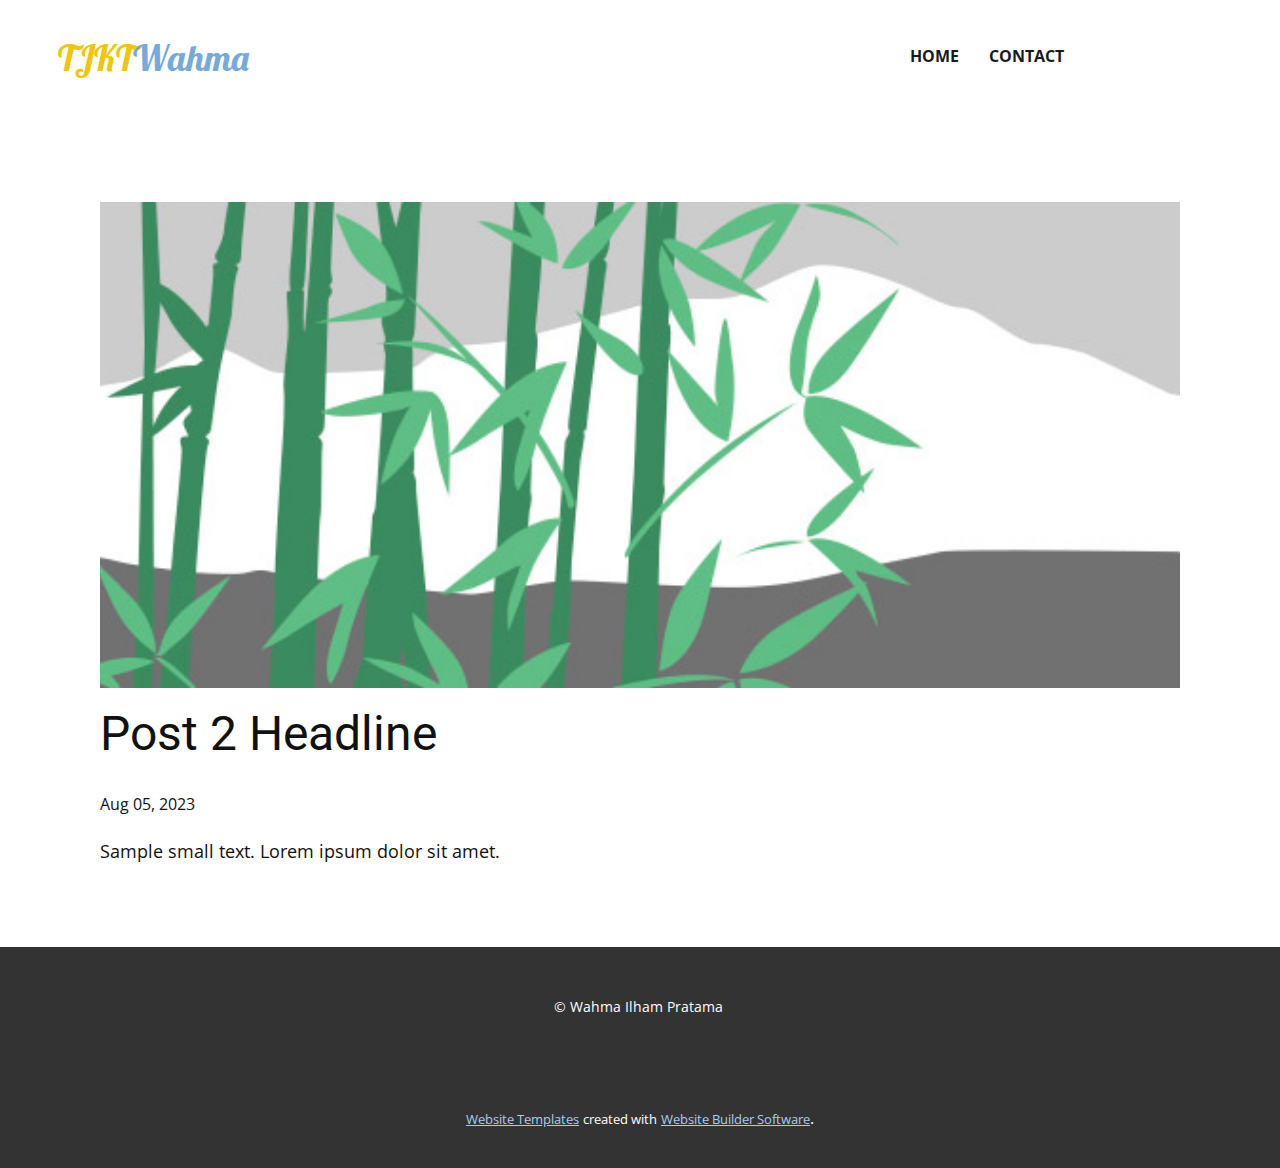
<file: blog/post-1.html>
<!DOCTYPE html>
<html style="font-size: 16px;" lang="en"><head>
    <meta name="viewport" content="width=device-width, initial-scale=1.0">
    <meta charset="utf-8">
    <meta name="keywords" content="Post 1 Headline">
    <meta name="description" content="">
    <title>Post 2 Headline</title>
    <link rel="stylesheet" href="../nicepage.css" media="screen">
<link rel="stylesheet" href="../Post-Template.css" media="screen">
    <script class="u-script" type="text/javascript" src="../jquery.js" defer=""></script>
    <script class="u-script" type="text/javascript" src="../nicepage.js" defer=""></script>
    <meta name="generator" content="Nicepage 5.7.9, nicepage.com">
    <link id="u-theme-google-font" rel="stylesheet" href="https://fonts.googleapis.com/css?family=Roboto:100,100i,300,300i,400,400i,500,500i,700,700i,900,900i|Open+Sans:300,300i,400,400i,500,500i,600,600i,700,700i,800,800i">
    <link id="u-page-google-font" rel="stylesheet" href="https://fonts.googleapis.com/css?family=Lobster:400">
    
    
    <script type="application/ld+json">{
		"@context": "http://schema.org",
		"@type": "Organization",
		"name": ""
}</script>
    <meta name="theme-color" content="#478ac9">
  <meta data-intl-tel-input-cdn-path="intlTelInput/"></head>
  <body class="u-body u-xl-mode" data-lang="en"><header class="u-clearfix u-header u-white u-header" id="sec-1a77"><div class="u-clearfix u-sheet u-valign-middle u-sheet-1">
        <h3 class="u-custom-font u-font-lobster u-text u-text-default u-text-palette-3-base u-text-1">TJKT<span class="u-text-palette-1-light-1">Wahma </span>
        </h3>
        <nav class="u-menu u-menu-one-level u-offcanvas u-menu-1">
          <div class="menu-collapse" style="font-size: 1rem; letter-spacing: 0px; font-weight: 700; text-transform: uppercase;">
            <a class="u-button-style u-custom-active-border-color u-custom-border u-custom-border-color u-custom-border-radius u-custom-borders u-custom-color u-custom-hover-border-color u-custom-left-right-menu-spacing u-custom-padding-bottom u-custom-text-active-color u-custom-text-color u-custom-text-hover-color u-custom-text-shadow u-custom-top-bottom-menu-spacing u-nav-link u-text-active-palette-1-base u-text-hover-palette-2-base" href="#">
              <svg class="u-svg-link" viewBox="0 0 24 24"><use xmlns:xlink="http://www.w3.org/1999/xlink" xlink:href="#menu-hamburger"></use></svg>
              <svg class="u-svg-content" version="1.1" id="menu-hamburger" viewBox="0 0 16 16" x="0px" y="0px" xmlns:xlink="http://www.w3.org/1999/xlink" xmlns="http://www.w3.org/2000/svg"><g><rect y="1" width="16" height="2"></rect><rect y="7" width="16" height="2"></rect><rect y="13" width="16" height="2"></rect>
</g></svg>
            </a>
          </div>
          <div class="u-custom-menu u-nav-container">
            <ul class="u-nav u-spacing-30 u-unstyled u-nav-1"><li class="u-nav-item"><a class="u-border-2 u-border-active-palette-1-base u-border-hover-palette-1-base u-border-no-left u-border-no-right u-border-no-top u-button-style u-nav-link u-radius-17 u-text-active-palette-1-base u-text-grey-90 u-text-hover-grey-90" href="../Home.html" style="padding: 10px 0px;">Home</a>
</li><li class="u-nav-item"><a class="u-border-2 u-border-active-palette-1-base u-border-hover-palette-1-base u-border-no-left u-border-no-right u-border-no-top u-button-style u-nav-link u-radius-17 u-text-active-palette-1-base u-text-grey-90 u-text-hover-grey-90" href="https://api.whatsapp.com/send/?phone=%2B6285157685564&amp;text&amp;type=phone_number&amp;app_absent=0" target="_blank" style="padding: 10px 0px;">Contact</a>
</li></ul>
          </div>
          <div class="u-custom-menu u-nav-container-collapse">
            <div class="u-black u-container-style u-inner-container-layout u-opacity u-opacity-95 u-sidenav">
              <div class="u-inner-container-layout u-sidenav-overflow">
                <div class="u-menu-close"></div>
                <ul class="u-align-center u-nav u-popupmenu-items u-unstyled u-nav-2"><li class="u-nav-item"><a class="u-button-style u-nav-link" href="../Home.html">Home</a>
</li><li class="u-nav-item"><a class="u-button-style u-nav-link" href="https://api.whatsapp.com/send/?phone=%2B6285157685564&amp;text&amp;type=phone_number&amp;app_absent=0" target="_blank">Contact</a>
</li></ul>
              </div>
            </div>
            <div class="u-black u-menu-overlay u-opacity u-opacity-70"></div>
          </div>
        </nav>
      </div></header>
    <section class="u-align-center u-clearfix u-section-1" id="sec-3c02">
      <div class="u-clearfix u-sheet u-valign-middle-md u-valign-middle-sm u-valign-middle-xs u-sheet-1"><!--post_details--><!--post_details_options_json--><!--{"source":""}--><!--/post_details_options_json--><!--blog_post-->
        <div class="u-container-style u-expanded-width u-post-details u-post-details-1">
          <div class="u-container-layout u-valign-middle u-container-layout-1"><!--blog_post_image-->
            <img alt="" class="u-blog-control u-expanded-width u-image u-image-default u-image-1" src="../images/68f64b9d.jpeg"><!--/blog_post_image--><!--blog_post_header-->
            <h2 class="u-blog-control u-text u-text-1">Post 2 Headline</h2><!--/blog_post_header--><!--blog_post_metadata-->
            <div class="u-blog-control u-metadata u-metadata-1"><!--blog_post_metadata_date-->
              <span class="u-meta-date u-meta-icon">Aug 05, 2023</span><!--/blog_post_metadata_date--><!--blog_post_metadata_category-->
              <!--/blog_post_metadata_category--><!--blog_post_metadata_comments-->
              <!--/blog_post_metadata_comments-->
            </div><!--/blog_post_metadata--><!--blog_post_content-->
            <div class="u-align-justify u-blog-control u-post-content u-text u-text-2 fr-view">
  Sample small text. Lorem ipsum dolor sit amet.
  </div><!--/blog_post_content-->
          </div>
        </div><!--/blog_post--><!--/post_details-->
      </div>
    </section>
    
    
    <footer class="u-align-center u-clearfix u-footer u-grey-80 u-footer" id="sec-87cc"><div class="u-clearfix u-sheet u-sheet-1">
        <p class="u-small-text u-text u-text-variant u-text-1">© Wahma Ilham Pratama&nbsp;</p>
      </div></footer>
    <section class="u-backlink u-clearfix u-grey-80">
      <a class="u-link" href="https://nicepage.com/website-templates" target="_blank">
        <span>Website Templates</span>
      </a>
      <p class="u-text">
        <span>created with</span>
      </p>
      <a class="u-link" href="" target="_blank">
        <span>Website Builder Software</span>
      </a>. 
    </section>
  
</body></html>
</file>
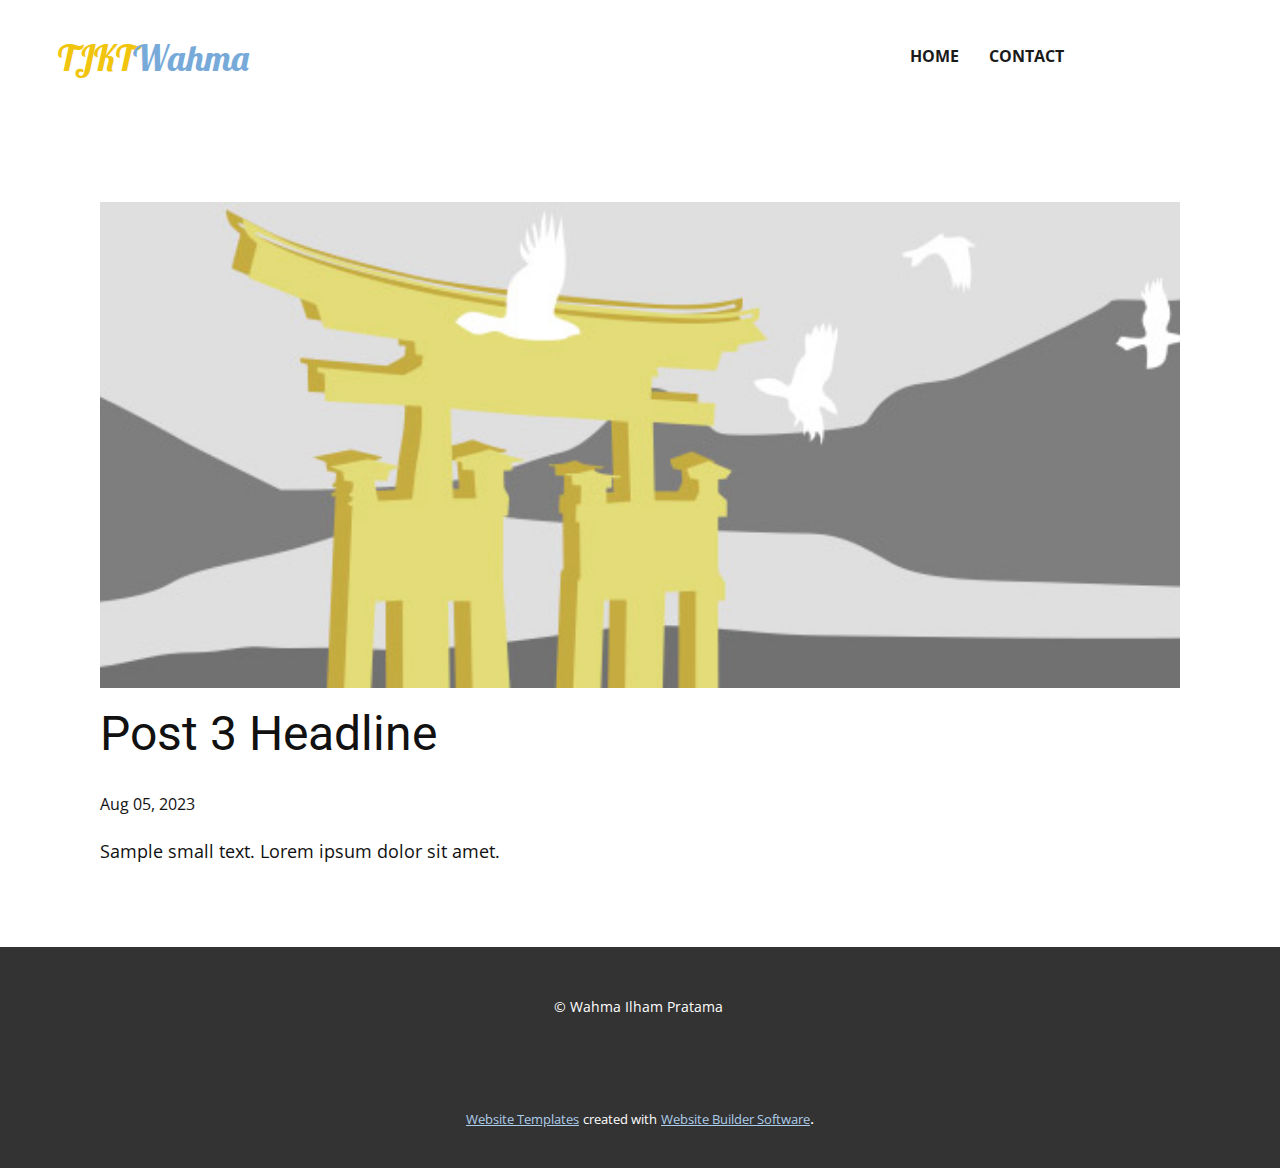
<file: blog/post-2.html>
<!DOCTYPE html>
<html style="font-size: 16px;" lang="en"><head>
    <meta name="viewport" content="width=device-width, initial-scale=1.0">
    <meta charset="utf-8">
    <meta name="keywords" content="Post 1 Headline">
    <meta name="description" content="">
    <title>Post 3 Headline</title>
    <link rel="stylesheet" href="../nicepage.css" media="screen">
<link rel="stylesheet" href="../Post-Template.css" media="screen">
    <script class="u-script" type="text/javascript" src="../jquery.js" defer=""></script>
    <script class="u-script" type="text/javascript" src="../nicepage.js" defer=""></script>
    <meta name="generator" content="Nicepage 5.7.9, nicepage.com">
    <link id="u-theme-google-font" rel="stylesheet" href="https://fonts.googleapis.com/css?family=Roboto:100,100i,300,300i,400,400i,500,500i,700,700i,900,900i|Open+Sans:300,300i,400,400i,500,500i,600,600i,700,700i,800,800i">
    <link id="u-page-google-font" rel="stylesheet" href="https://fonts.googleapis.com/css?family=Lobster:400">
    
    
    <script type="application/ld+json">{
		"@context": "http://schema.org",
		"@type": "Organization",
		"name": ""
}</script>
    <meta name="theme-color" content="#478ac9">
  <meta data-intl-tel-input-cdn-path="intlTelInput/"></head>
  <body class="u-body u-xl-mode" data-lang="en"><header class="u-clearfix u-header u-white u-header" id="sec-1a77"><div class="u-clearfix u-sheet u-valign-middle u-sheet-1">
        <h3 class="u-custom-font u-font-lobster u-text u-text-default u-text-palette-3-base u-text-1">TJKT<span class="u-text-palette-1-light-1">Wahma </span>
        </h3>
        <nav class="u-menu u-menu-one-level u-offcanvas u-menu-1">
          <div class="menu-collapse" style="font-size: 1rem; letter-spacing: 0px; font-weight: 700; text-transform: uppercase;">
            <a class="u-button-style u-custom-active-border-color u-custom-border u-custom-border-color u-custom-border-radius u-custom-borders u-custom-color u-custom-hover-border-color u-custom-left-right-menu-spacing u-custom-padding-bottom u-custom-text-active-color u-custom-text-color u-custom-text-hover-color u-custom-text-shadow u-custom-top-bottom-menu-spacing u-nav-link u-text-active-palette-1-base u-text-hover-palette-2-base" href="#">
              <svg class="u-svg-link" viewBox="0 0 24 24"><use xmlns:xlink="http://www.w3.org/1999/xlink" xlink:href="#menu-hamburger"></use></svg>
              <svg class="u-svg-content" version="1.1" id="menu-hamburger" viewBox="0 0 16 16" x="0px" y="0px" xmlns:xlink="http://www.w3.org/1999/xlink" xmlns="http://www.w3.org/2000/svg"><g><rect y="1" width="16" height="2"></rect><rect y="7" width="16" height="2"></rect><rect y="13" width="16" height="2"></rect>
</g></svg>
            </a>
          </div>
          <div class="u-custom-menu u-nav-container">
            <ul class="u-nav u-spacing-30 u-unstyled u-nav-1"><li class="u-nav-item"><a class="u-border-2 u-border-active-palette-1-base u-border-hover-palette-1-base u-border-no-left u-border-no-right u-border-no-top u-button-style u-nav-link u-radius-17 u-text-active-palette-1-base u-text-grey-90 u-text-hover-grey-90" href="../Home.html" style="padding: 10px 0px;">Home</a>
</li><li class="u-nav-item"><a class="u-border-2 u-border-active-palette-1-base u-border-hover-palette-1-base u-border-no-left u-border-no-right u-border-no-top u-button-style u-nav-link u-radius-17 u-text-active-palette-1-base u-text-grey-90 u-text-hover-grey-90" href="https://api.whatsapp.com/send/?phone=%2B6285157685564&amp;text&amp;type=phone_number&amp;app_absent=0" target="_blank" style="padding: 10px 0px;">Contact</a>
</li></ul>
          </div>
          <div class="u-custom-menu u-nav-container-collapse">
            <div class="u-black u-container-style u-inner-container-layout u-opacity u-opacity-95 u-sidenav">
              <div class="u-inner-container-layout u-sidenav-overflow">
                <div class="u-menu-close"></div>
                <ul class="u-align-center u-nav u-popupmenu-items u-unstyled u-nav-2"><li class="u-nav-item"><a class="u-button-style u-nav-link" href="../Home.html">Home</a>
</li><li class="u-nav-item"><a class="u-button-style u-nav-link" href="https://api.whatsapp.com/send/?phone=%2B6285157685564&amp;text&amp;type=phone_number&amp;app_absent=0" target="_blank">Contact</a>
</li></ul>
              </div>
            </div>
            <div class="u-black u-menu-overlay u-opacity u-opacity-70"></div>
          </div>
        </nav>
      </div></header>
    <section class="u-align-center u-clearfix u-section-1" id="sec-3c02">
      <div class="u-clearfix u-sheet u-valign-middle-md u-valign-middle-sm u-valign-middle-xs u-sheet-1"><!--post_details--><!--post_details_options_json--><!--{"source":""}--><!--/post_details_options_json--><!--blog_post-->
        <div class="u-container-style u-expanded-width u-post-details u-post-details-1">
          <div class="u-container-layout u-valign-middle u-container-layout-1"><!--blog_post_image-->
            <img alt="" class="u-blog-control u-expanded-width u-image u-image-default u-image-1" src="../images/8ad73f3c.jpeg"><!--/blog_post_image--><!--blog_post_header-->
            <h2 class="u-blog-control u-text u-text-1">Post 3 Headline</h2><!--/blog_post_header--><!--blog_post_metadata-->
            <div class="u-blog-control u-metadata u-metadata-1"><!--blog_post_metadata_date-->
              <span class="u-meta-date u-meta-icon">Aug 05, 2023</span><!--/blog_post_metadata_date--><!--blog_post_metadata_category-->
              <!--/blog_post_metadata_category--><!--blog_post_metadata_comments-->
              <!--/blog_post_metadata_comments-->
            </div><!--/blog_post_metadata--><!--blog_post_content-->
            <div class="u-align-justify u-blog-control u-post-content u-text u-text-2 fr-view">
  Sample small text. Lorem ipsum dolor sit amet.
  </div><!--/blog_post_content-->
          </div>
        </div><!--/blog_post--><!--/post_details-->
      </div>
    </section>
    
    
    <footer class="u-align-center u-clearfix u-footer u-grey-80 u-footer" id="sec-87cc"><div class="u-clearfix u-sheet u-sheet-1">
        <p class="u-small-text u-text u-text-variant u-text-1">© Wahma Ilham Pratama&nbsp;</p>
      </div></footer>
    <section class="u-backlink u-clearfix u-grey-80">
      <a class="u-link" href="https://nicepage.com/website-templates" target="_blank">
        <span>Website Templates</span>
      </a>
      <p class="u-text">
        <span>created with</span>
      </p>
      <a class="u-link" href="" target="_blank">
        <span>Website Builder Software</span>
      </a>. 
    </section>
  
</body></html>
</file>
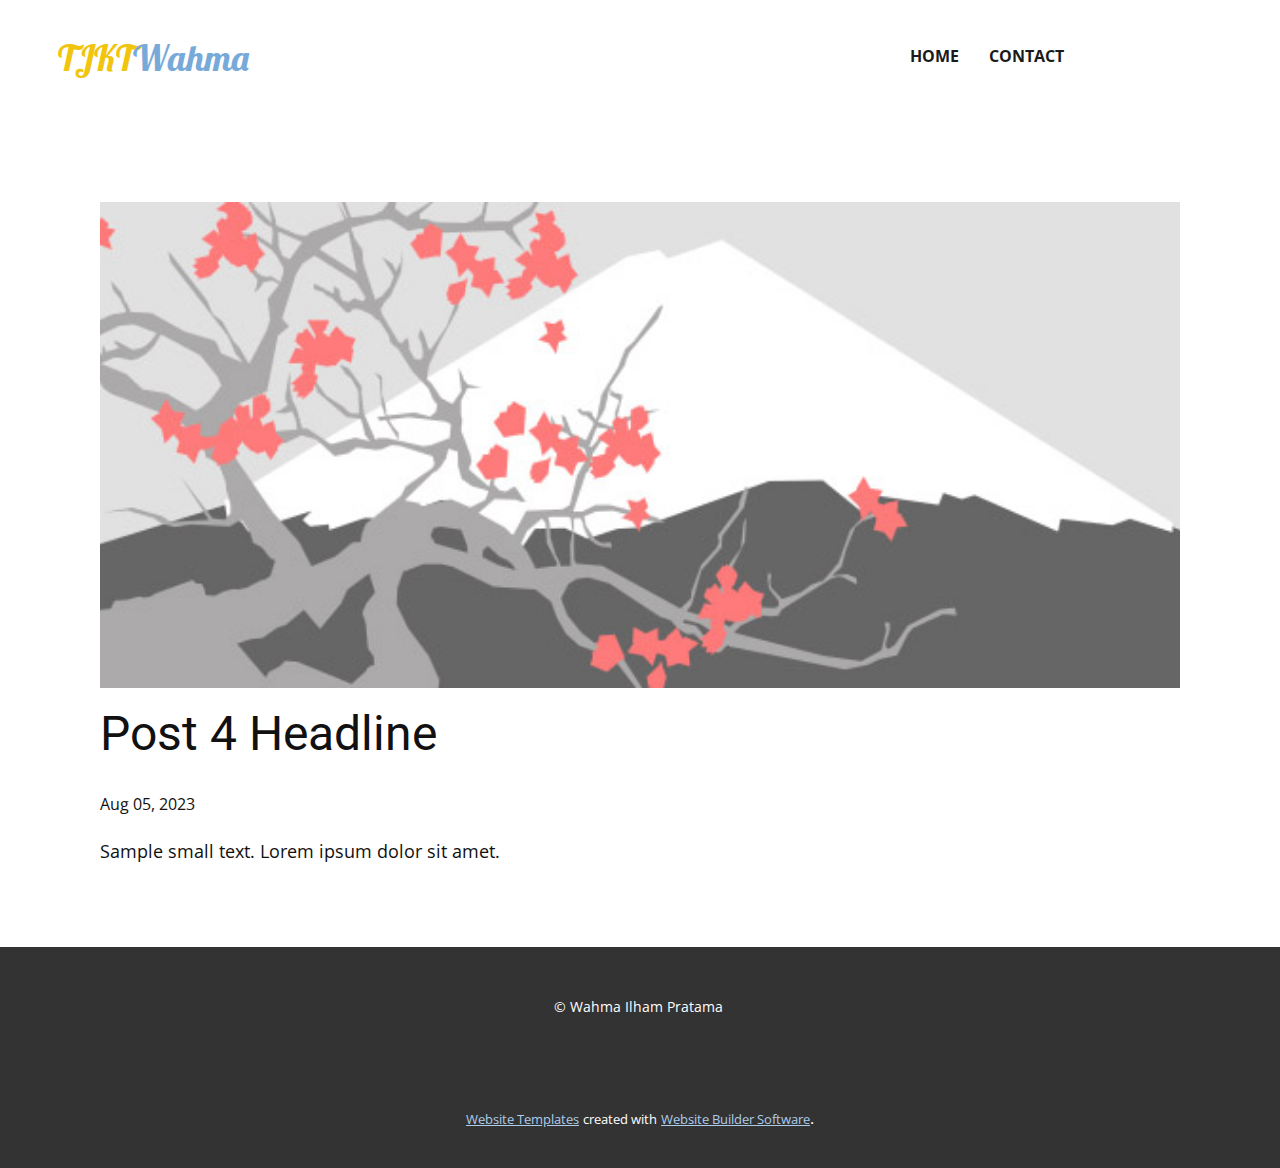
<file: blog/post-3.html>
<!DOCTYPE html>
<html style="font-size: 16px;" lang="en"><head>
    <meta name="viewport" content="width=device-width, initial-scale=1.0">
    <meta charset="utf-8">
    <meta name="keywords" content="Post 1 Headline">
    <meta name="description" content="">
    <title>Post 4 Headline</title>
    <link rel="stylesheet" href="../nicepage.css" media="screen">
<link rel="stylesheet" href="../Post-Template.css" media="screen">
    <script class="u-script" type="text/javascript" src="../jquery.js" defer=""></script>
    <script class="u-script" type="text/javascript" src="../nicepage.js" defer=""></script>
    <meta name="generator" content="Nicepage 5.7.9, nicepage.com">
    <link id="u-theme-google-font" rel="stylesheet" href="https://fonts.googleapis.com/css?family=Roboto:100,100i,300,300i,400,400i,500,500i,700,700i,900,900i|Open+Sans:300,300i,400,400i,500,500i,600,600i,700,700i,800,800i">
    <link id="u-page-google-font" rel="stylesheet" href="https://fonts.googleapis.com/css?family=Lobster:400">
    
    
    <script type="application/ld+json">{
		"@context": "http://schema.org",
		"@type": "Organization",
		"name": ""
}</script>
    <meta name="theme-color" content="#478ac9">
  <meta data-intl-tel-input-cdn-path="intlTelInput/"></head>
  <body class="u-body u-xl-mode" data-lang="en"><header class="u-clearfix u-header u-white u-header" id="sec-1a77"><div class="u-clearfix u-sheet u-valign-middle u-sheet-1">
        <h3 class="u-custom-font u-font-lobster u-text u-text-default u-text-palette-3-base u-text-1">TJKT<span class="u-text-palette-1-light-1">Wahma </span>
        </h3>
        <nav class="u-menu u-menu-one-level u-offcanvas u-menu-1">
          <div class="menu-collapse" style="font-size: 1rem; letter-spacing: 0px; font-weight: 700; text-transform: uppercase;">
            <a class="u-button-style u-custom-active-border-color u-custom-border u-custom-border-color u-custom-border-radius u-custom-borders u-custom-color u-custom-hover-border-color u-custom-left-right-menu-spacing u-custom-padding-bottom u-custom-text-active-color u-custom-text-color u-custom-text-hover-color u-custom-text-shadow u-custom-top-bottom-menu-spacing u-nav-link u-text-active-palette-1-base u-text-hover-palette-2-base" href="#">
              <svg class="u-svg-link" viewBox="0 0 24 24"><use xmlns:xlink="http://www.w3.org/1999/xlink" xlink:href="#menu-hamburger"></use></svg>
              <svg class="u-svg-content" version="1.1" id="menu-hamburger" viewBox="0 0 16 16" x="0px" y="0px" xmlns:xlink="http://www.w3.org/1999/xlink" xmlns="http://www.w3.org/2000/svg"><g><rect y="1" width="16" height="2"></rect><rect y="7" width="16" height="2"></rect><rect y="13" width="16" height="2"></rect>
</g></svg>
            </a>
          </div>
          <div class="u-custom-menu u-nav-container">
            <ul class="u-nav u-spacing-30 u-unstyled u-nav-1"><li class="u-nav-item"><a class="u-border-2 u-border-active-palette-1-base u-border-hover-palette-1-base u-border-no-left u-border-no-right u-border-no-top u-button-style u-nav-link u-radius-17 u-text-active-palette-1-base u-text-grey-90 u-text-hover-grey-90" href="../Home.html" style="padding: 10px 0px;">Home</a>
</li><li class="u-nav-item"><a class="u-border-2 u-border-active-palette-1-base u-border-hover-palette-1-base u-border-no-left u-border-no-right u-border-no-top u-button-style u-nav-link u-radius-17 u-text-active-palette-1-base u-text-grey-90 u-text-hover-grey-90" href="https://api.whatsapp.com/send/?phone=%2B6285157685564&amp;text&amp;type=phone_number&amp;app_absent=0" target="_blank" style="padding: 10px 0px;">Contact</a>
</li></ul>
          </div>
          <div class="u-custom-menu u-nav-container-collapse">
            <div class="u-black u-container-style u-inner-container-layout u-opacity u-opacity-95 u-sidenav">
              <div class="u-inner-container-layout u-sidenav-overflow">
                <div class="u-menu-close"></div>
                <ul class="u-align-center u-nav u-popupmenu-items u-unstyled u-nav-2"><li class="u-nav-item"><a class="u-button-style u-nav-link" href="../Home.html">Home</a>
</li><li class="u-nav-item"><a class="u-button-style u-nav-link" href="https://api.whatsapp.com/send/?phone=%2B6285157685564&amp;text&amp;type=phone_number&amp;app_absent=0" target="_blank">Contact</a>
</li></ul>
              </div>
            </div>
            <div class="u-black u-menu-overlay u-opacity u-opacity-70"></div>
          </div>
        </nav>
      </div></header>
    <section class="u-align-center u-clearfix u-section-1" id="sec-3c02">
      <div class="u-clearfix u-sheet u-valign-middle-md u-valign-middle-sm u-valign-middle-xs u-sheet-1"><!--post_details--><!--post_details_options_json--><!--{"source":""}--><!--/post_details_options_json--><!--blog_post-->
        <div class="u-container-style u-expanded-width u-post-details u-post-details-1">
          <div class="u-container-layout u-valign-middle u-container-layout-1"><!--blog_post_image-->
            <img alt="" class="u-blog-control u-expanded-width u-image u-image-default u-image-1" src="../images/0fd3416c.jpeg"><!--/blog_post_image--><!--blog_post_header-->
            <h2 class="u-blog-control u-text u-text-1">Post 4 Headline</h2><!--/blog_post_header--><!--blog_post_metadata-->
            <div class="u-blog-control u-metadata u-metadata-1"><!--blog_post_metadata_date-->
              <span class="u-meta-date u-meta-icon">Aug 05, 2023</span><!--/blog_post_metadata_date--><!--blog_post_metadata_category-->
              <!--/blog_post_metadata_category--><!--blog_post_metadata_comments-->
              <!--/blog_post_metadata_comments-->
            </div><!--/blog_post_metadata--><!--blog_post_content-->
            <div class="u-align-justify u-blog-control u-post-content u-text u-text-2 fr-view">
  Sample small text. Lorem ipsum dolor sit amet.
  </div><!--/blog_post_content-->
          </div>
        </div><!--/blog_post--><!--/post_details-->
      </div>
    </section>
    
    
    <footer class="u-align-center u-clearfix u-footer u-grey-80 u-footer" id="sec-87cc"><div class="u-clearfix u-sheet u-sheet-1">
        <p class="u-small-text u-text u-text-variant u-text-1">© Wahma Ilham Pratama&nbsp;</p>
      </div></footer>
    <section class="u-backlink u-clearfix u-grey-80">
      <a class="u-link" href="https://nicepage.com/website-templates" target="_blank">
        <span>Website Templates</span>
      </a>
      <p class="u-text">
        <span>created with</span>
      </p>
      <a class="u-link" href="" target="_blank">
        <span>Website Builder Software</span>
      </a>. 
    </section>
  
</body></html>
</file>
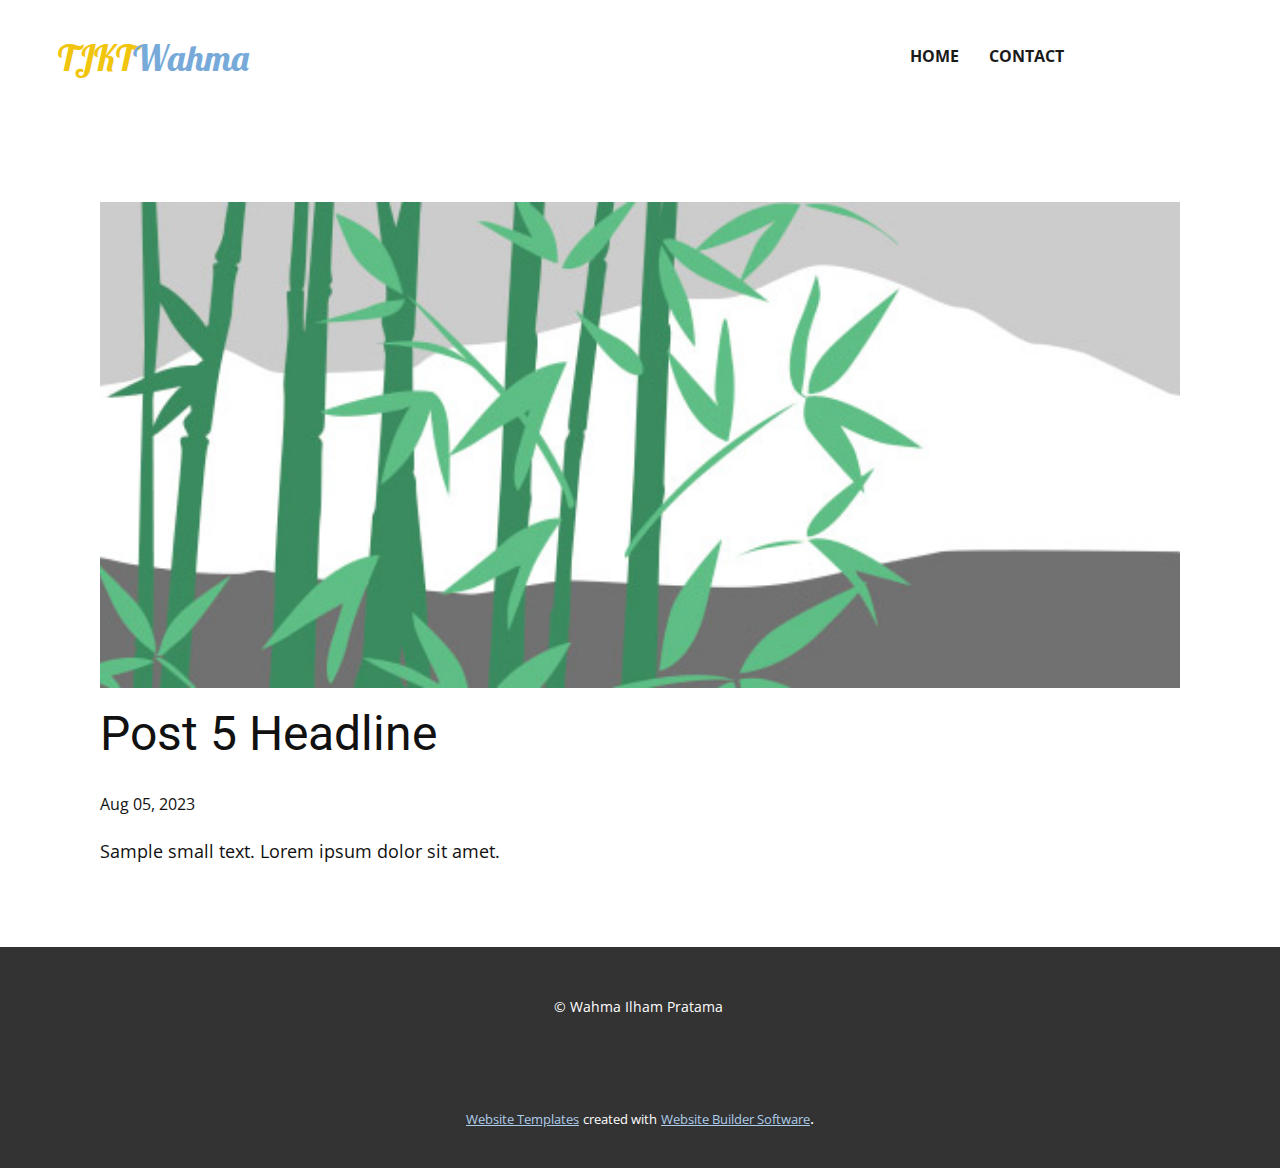
<file: blog/post-4.html>
<!DOCTYPE html>
<html style="font-size: 16px;" lang="en"><head>
    <meta name="viewport" content="width=device-width, initial-scale=1.0">
    <meta charset="utf-8">
    <meta name="keywords" content="Post 1 Headline">
    <meta name="description" content="">
    <title>Post 5 Headline</title>
    <link rel="stylesheet" href="../nicepage.css" media="screen">
<link rel="stylesheet" href="../Post-Template.css" media="screen">
    <script class="u-script" type="text/javascript" src="../jquery.js" defer=""></script>
    <script class="u-script" type="text/javascript" src="../nicepage.js" defer=""></script>
    <meta name="generator" content="Nicepage 5.7.9, nicepage.com">
    <link id="u-theme-google-font" rel="stylesheet" href="https://fonts.googleapis.com/css?family=Roboto:100,100i,300,300i,400,400i,500,500i,700,700i,900,900i|Open+Sans:300,300i,400,400i,500,500i,600,600i,700,700i,800,800i">
    <link id="u-page-google-font" rel="stylesheet" href="https://fonts.googleapis.com/css?family=Lobster:400">
    
    
    <script type="application/ld+json">{
		"@context": "http://schema.org",
		"@type": "Organization",
		"name": ""
}</script>
    <meta name="theme-color" content="#478ac9">
  <meta data-intl-tel-input-cdn-path="intlTelInput/"></head>
  <body class="u-body u-xl-mode" data-lang="en"><header class="u-clearfix u-header u-white u-header" id="sec-1a77"><div class="u-clearfix u-sheet u-valign-middle u-sheet-1">
        <h3 class="u-custom-font u-font-lobster u-text u-text-default u-text-palette-3-base u-text-1">TJKT<span class="u-text-palette-1-light-1">Wahma </span>
        </h3>
        <nav class="u-menu u-menu-one-level u-offcanvas u-menu-1">
          <div class="menu-collapse" style="font-size: 1rem; letter-spacing: 0px; font-weight: 700; text-transform: uppercase;">
            <a class="u-button-style u-custom-active-border-color u-custom-border u-custom-border-color u-custom-border-radius u-custom-borders u-custom-color u-custom-hover-border-color u-custom-left-right-menu-spacing u-custom-padding-bottom u-custom-text-active-color u-custom-text-color u-custom-text-hover-color u-custom-text-shadow u-custom-top-bottom-menu-spacing u-nav-link u-text-active-palette-1-base u-text-hover-palette-2-base" href="#">
              <svg class="u-svg-link" viewBox="0 0 24 24"><use xmlns:xlink="http://www.w3.org/1999/xlink" xlink:href="#menu-hamburger"></use></svg>
              <svg class="u-svg-content" version="1.1" id="menu-hamburger" viewBox="0 0 16 16" x="0px" y="0px" xmlns:xlink="http://www.w3.org/1999/xlink" xmlns="http://www.w3.org/2000/svg"><g><rect y="1" width="16" height="2"></rect><rect y="7" width="16" height="2"></rect><rect y="13" width="16" height="2"></rect>
</g></svg>
            </a>
          </div>
          <div class="u-custom-menu u-nav-container">
            <ul class="u-nav u-spacing-30 u-unstyled u-nav-1"><li class="u-nav-item"><a class="u-border-2 u-border-active-palette-1-base u-border-hover-palette-1-base u-border-no-left u-border-no-right u-border-no-top u-button-style u-nav-link u-radius-17 u-text-active-palette-1-base u-text-grey-90 u-text-hover-grey-90" href="../Home.html" style="padding: 10px 0px;">Home</a>
</li><li class="u-nav-item"><a class="u-border-2 u-border-active-palette-1-base u-border-hover-palette-1-base u-border-no-left u-border-no-right u-border-no-top u-button-style u-nav-link u-radius-17 u-text-active-palette-1-base u-text-grey-90 u-text-hover-grey-90" href="https://api.whatsapp.com/send/?phone=%2B6285157685564&amp;text&amp;type=phone_number&amp;app_absent=0" target="_blank" style="padding: 10px 0px;">Contact</a>
</li></ul>
          </div>
          <div class="u-custom-menu u-nav-container-collapse">
            <div class="u-black u-container-style u-inner-container-layout u-opacity u-opacity-95 u-sidenav">
              <div class="u-inner-container-layout u-sidenav-overflow">
                <div class="u-menu-close"></div>
                <ul class="u-align-center u-nav u-popupmenu-items u-unstyled u-nav-2"><li class="u-nav-item"><a class="u-button-style u-nav-link" href="../Home.html">Home</a>
</li><li class="u-nav-item"><a class="u-button-style u-nav-link" href="https://api.whatsapp.com/send/?phone=%2B6285157685564&amp;text&amp;type=phone_number&amp;app_absent=0" target="_blank">Contact</a>
</li></ul>
              </div>
            </div>
            <div class="u-black u-menu-overlay u-opacity u-opacity-70"></div>
          </div>
        </nav>
      </div></header>
    <section class="u-align-center u-clearfix u-section-1" id="sec-3c02">
      <div class="u-clearfix u-sheet u-valign-middle-md u-valign-middle-sm u-valign-middle-xs u-sheet-1"><!--post_details--><!--post_details_options_json--><!--{"source":""}--><!--/post_details_options_json--><!--blog_post-->
        <div class="u-container-style u-expanded-width u-post-details u-post-details-1">
          <div class="u-container-layout u-valign-middle u-container-layout-1"><!--blog_post_image-->
            <img alt="" class="u-blog-control u-expanded-width u-image u-image-default u-image-1" src="../images/68f64b9d.jpeg"><!--/blog_post_image--><!--blog_post_header-->
            <h2 class="u-blog-control u-text u-text-1">Post 5 Headline</h2><!--/blog_post_header--><!--blog_post_metadata-->
            <div class="u-blog-control u-metadata u-metadata-1"><!--blog_post_metadata_date-->
              <span class="u-meta-date u-meta-icon">Aug 05, 2023</span><!--/blog_post_metadata_date--><!--blog_post_metadata_category-->
              <!--/blog_post_metadata_category--><!--blog_post_metadata_comments-->
              <!--/blog_post_metadata_comments-->
            </div><!--/blog_post_metadata--><!--blog_post_content-->
            <div class="u-align-justify u-blog-control u-post-content u-text u-text-2 fr-view">
  Sample small text. Lorem ipsum dolor sit amet.
  </div><!--/blog_post_content-->
          </div>
        </div><!--/blog_post--><!--/post_details-->
      </div>
    </section>
    
    
    <footer class="u-align-center u-clearfix u-footer u-grey-80 u-footer" id="sec-87cc"><div class="u-clearfix u-sheet u-sheet-1">
        <p class="u-small-text u-text u-text-variant u-text-1">© Wahma Ilham Pratama&nbsp;</p>
      </div></footer>
    <section class="u-backlink u-clearfix u-grey-80">
      <a class="u-link" href="https://nicepage.com/website-templates" target="_blank">
        <span>Website Templates</span>
      </a>
      <p class="u-text">
        <span>created with</span>
      </p>
      <a class="u-link" href="" target="_blank">
        <span>Website Builder Software</span>
      </a>. 
    </section>
  
</body></html>
</file>
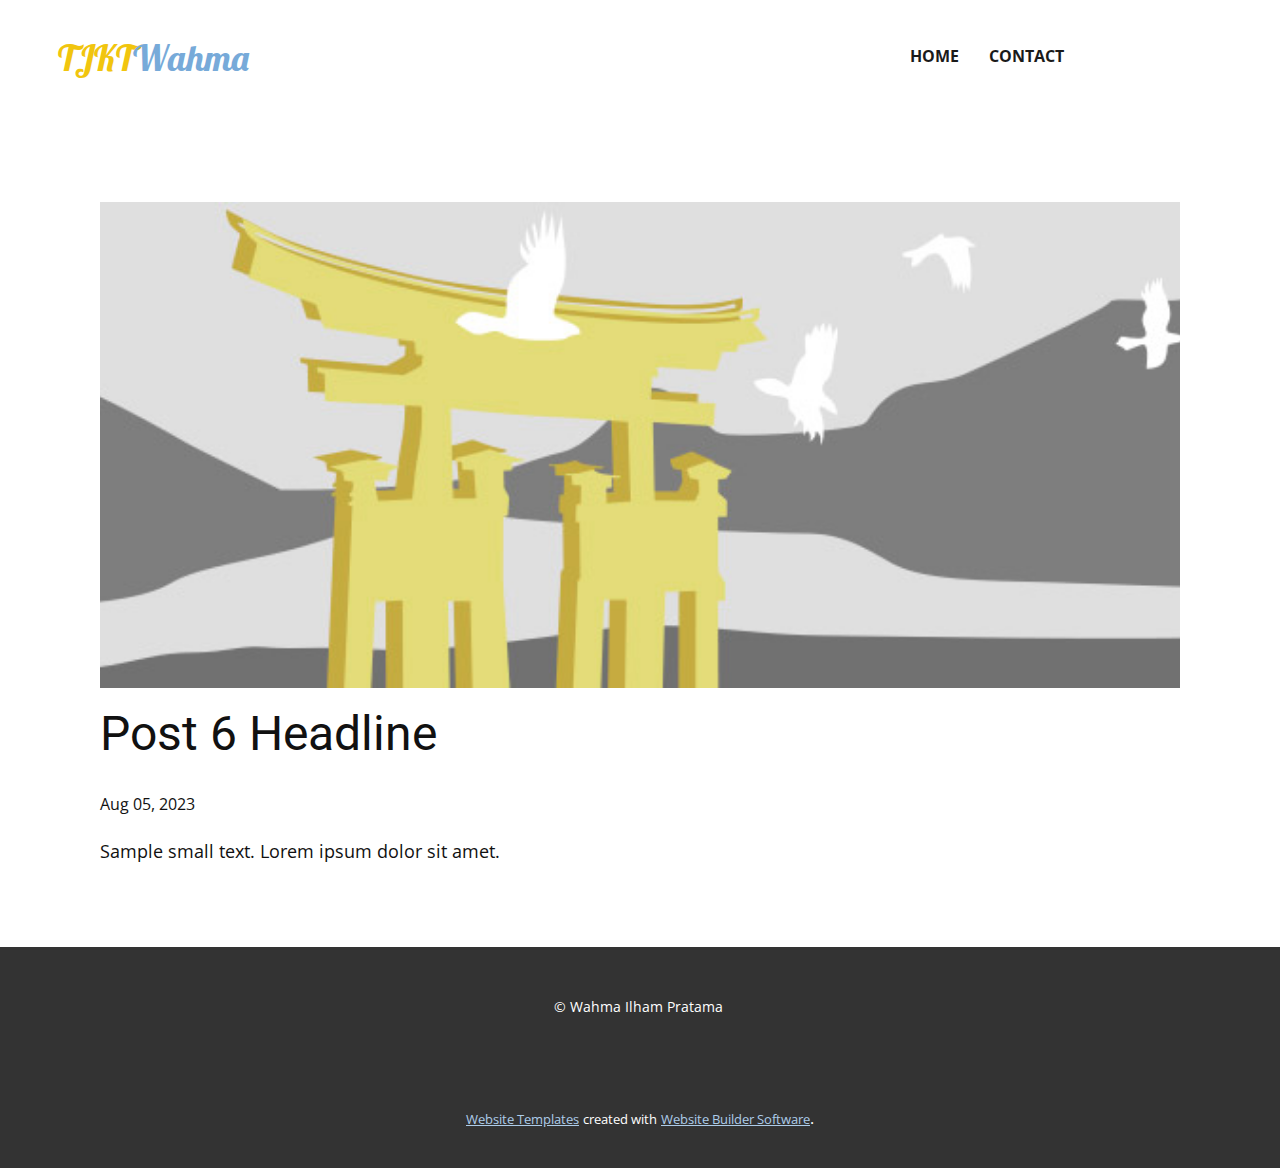
<file: blog/post-5.html>
<!DOCTYPE html>
<html style="font-size: 16px;" lang="en"><head>
    <meta name="viewport" content="width=device-width, initial-scale=1.0">
    <meta charset="utf-8">
    <meta name="keywords" content="Post 1 Headline">
    <meta name="description" content="">
    <title>Post 6 Headline</title>
    <link rel="stylesheet" href="../nicepage.css" media="screen">
<link rel="stylesheet" href="../Post-Template.css" media="screen">
    <script class="u-script" type="text/javascript" src="../jquery.js" defer=""></script>
    <script class="u-script" type="text/javascript" src="../nicepage.js" defer=""></script>
    <meta name="generator" content="Nicepage 5.7.9, nicepage.com">
    <link id="u-theme-google-font" rel="stylesheet" href="https://fonts.googleapis.com/css?family=Roboto:100,100i,300,300i,400,400i,500,500i,700,700i,900,900i|Open+Sans:300,300i,400,400i,500,500i,600,600i,700,700i,800,800i">
    <link id="u-page-google-font" rel="stylesheet" href="https://fonts.googleapis.com/css?family=Lobster:400">
    
    
    <script type="application/ld+json">{
		"@context": "http://schema.org",
		"@type": "Organization",
		"name": ""
}</script>
    <meta name="theme-color" content="#478ac9">
  <meta data-intl-tel-input-cdn-path="intlTelInput/"></head>
  <body class="u-body u-xl-mode" data-lang="en"><header class="u-clearfix u-header u-white u-header" id="sec-1a77"><div class="u-clearfix u-sheet u-valign-middle u-sheet-1">
        <h3 class="u-custom-font u-font-lobster u-text u-text-default u-text-palette-3-base u-text-1">TJKT<span class="u-text-palette-1-light-1">Wahma </span>
        </h3>
        <nav class="u-menu u-menu-one-level u-offcanvas u-menu-1">
          <div class="menu-collapse" style="font-size: 1rem; letter-spacing: 0px; font-weight: 700; text-transform: uppercase;">
            <a class="u-button-style u-custom-active-border-color u-custom-border u-custom-border-color u-custom-border-radius u-custom-borders u-custom-color u-custom-hover-border-color u-custom-left-right-menu-spacing u-custom-padding-bottom u-custom-text-active-color u-custom-text-color u-custom-text-hover-color u-custom-text-shadow u-custom-top-bottom-menu-spacing u-nav-link u-text-active-palette-1-base u-text-hover-palette-2-base" href="#">
              <svg class="u-svg-link" viewBox="0 0 24 24"><use xmlns:xlink="http://www.w3.org/1999/xlink" xlink:href="#menu-hamburger"></use></svg>
              <svg class="u-svg-content" version="1.1" id="menu-hamburger" viewBox="0 0 16 16" x="0px" y="0px" xmlns:xlink="http://www.w3.org/1999/xlink" xmlns="http://www.w3.org/2000/svg"><g><rect y="1" width="16" height="2"></rect><rect y="7" width="16" height="2"></rect><rect y="13" width="16" height="2"></rect>
</g></svg>
            </a>
          </div>
          <div class="u-custom-menu u-nav-container">
            <ul class="u-nav u-spacing-30 u-unstyled u-nav-1"><li class="u-nav-item"><a class="u-border-2 u-border-active-palette-1-base u-border-hover-palette-1-base u-border-no-left u-border-no-right u-border-no-top u-button-style u-nav-link u-radius-17 u-text-active-palette-1-base u-text-grey-90 u-text-hover-grey-90" href="../Home.html" style="padding: 10px 0px;">Home</a>
</li><li class="u-nav-item"><a class="u-border-2 u-border-active-palette-1-base u-border-hover-palette-1-base u-border-no-left u-border-no-right u-border-no-top u-button-style u-nav-link u-radius-17 u-text-active-palette-1-base u-text-grey-90 u-text-hover-grey-90" href="https://api.whatsapp.com/send/?phone=%2B6285157685564&amp;text&amp;type=phone_number&amp;app_absent=0" target="_blank" style="padding: 10px 0px;">Contact</a>
</li></ul>
          </div>
          <div class="u-custom-menu u-nav-container-collapse">
            <div class="u-black u-container-style u-inner-container-layout u-opacity u-opacity-95 u-sidenav">
              <div class="u-inner-container-layout u-sidenav-overflow">
                <div class="u-menu-close"></div>
                <ul class="u-align-center u-nav u-popupmenu-items u-unstyled u-nav-2"><li class="u-nav-item"><a class="u-button-style u-nav-link" href="../Home.html">Home</a>
</li><li class="u-nav-item"><a class="u-button-style u-nav-link" href="https://api.whatsapp.com/send/?phone=%2B6285157685564&amp;text&amp;type=phone_number&amp;app_absent=0" target="_blank">Contact</a>
</li></ul>
              </div>
            </div>
            <div class="u-black u-menu-overlay u-opacity u-opacity-70"></div>
          </div>
        </nav>
      </div></header>
    <section class="u-align-center u-clearfix u-section-1" id="sec-3c02">
      <div class="u-clearfix u-sheet u-valign-middle-md u-valign-middle-sm u-valign-middle-xs u-sheet-1"><!--post_details--><!--post_details_options_json--><!--{"source":""}--><!--/post_details_options_json--><!--blog_post-->
        <div class="u-container-style u-expanded-width u-post-details u-post-details-1">
          <div class="u-container-layout u-valign-middle u-container-layout-1"><!--blog_post_image-->
            <img alt="" class="u-blog-control u-expanded-width u-image u-image-default u-image-1" src="../images/8ad73f3c.jpeg"><!--/blog_post_image--><!--blog_post_header-->
            <h2 class="u-blog-control u-text u-text-1">Post 6 Headline</h2><!--/blog_post_header--><!--blog_post_metadata-->
            <div class="u-blog-control u-metadata u-metadata-1"><!--blog_post_metadata_date-->
              <span class="u-meta-date u-meta-icon">Aug 05, 2023</span><!--/blog_post_metadata_date--><!--blog_post_metadata_category-->
              <!--/blog_post_metadata_category--><!--blog_post_metadata_comments-->
              <!--/blog_post_metadata_comments-->
            </div><!--/blog_post_metadata--><!--blog_post_content-->
            <div class="u-align-justify u-blog-control u-post-content u-text u-text-2 fr-view">
  Sample small text. Lorem ipsum dolor sit amet.
  </div><!--/blog_post_content-->
          </div>
        </div><!--/blog_post--><!--/post_details-->
      </div>
    </section>
    
    
    <footer class="u-align-center u-clearfix u-footer u-grey-80 u-footer" id="sec-87cc"><div class="u-clearfix u-sheet u-sheet-1">
        <p class="u-small-text u-text u-text-variant u-text-1">© Wahma Ilham Pratama&nbsp;</p>
      </div></footer>
    <section class="u-backlink u-clearfix u-grey-80">
      <a class="u-link" href="https://nicepage.com/website-templates" target="_blank">
        <span>Website Templates</span>
      </a>
      <p class="u-text">
        <span>created with</span>
      </p>
      <a class="u-link" href="" target="_blank">
        <span>Website Builder Software</span>
      </a>. 
    </section>
  
</body></html>
</file>
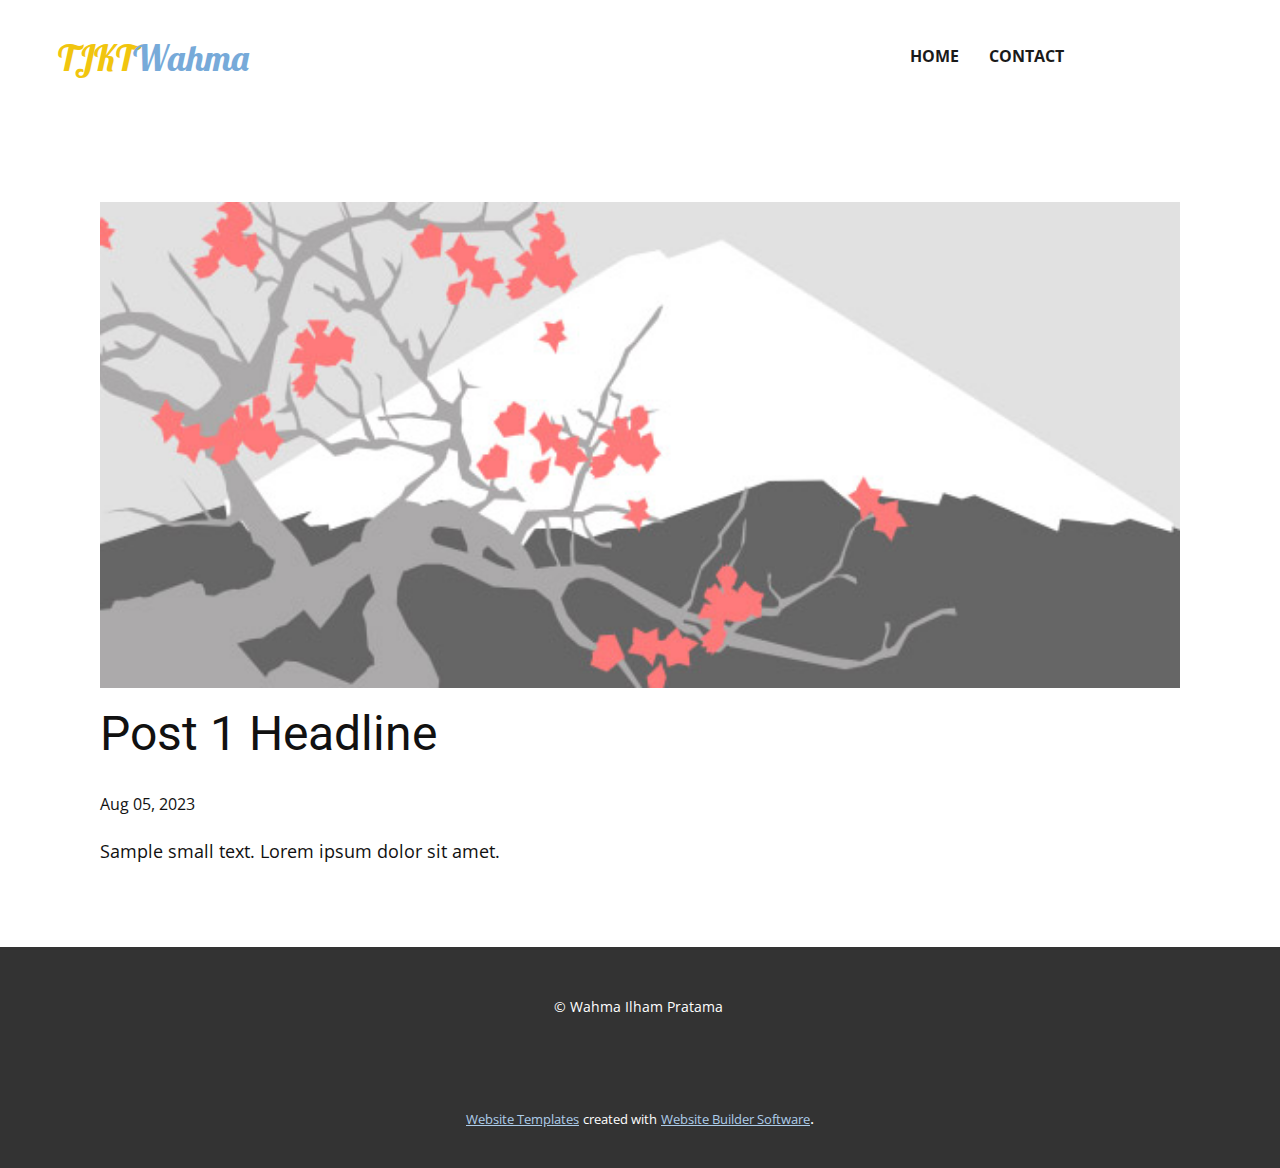
<file: blog/post.html>
<!DOCTYPE html>
<html style="font-size: 16px;" lang="en"><head>
    <meta name="viewport" content="width=device-width, initial-scale=1.0">
    <meta charset="utf-8">
    <meta name="keywords" content="Post 1 Headline">
    <meta name="description" content="">
    <title>Post 1 Headline</title>
    <link rel="stylesheet" href="../nicepage.css" media="screen">
<link rel="stylesheet" href="../Post-Template.css" media="screen">
    <script class="u-script" type="text/javascript" src="../jquery.js" defer=""></script>
    <script class="u-script" type="text/javascript" src="../nicepage.js" defer=""></script>
    <meta name="generator" content="Nicepage 5.7.9, nicepage.com">
    <link id="u-theme-google-font" rel="stylesheet" href="https://fonts.googleapis.com/css?family=Roboto:100,100i,300,300i,400,400i,500,500i,700,700i,900,900i|Open+Sans:300,300i,400,400i,500,500i,600,600i,700,700i,800,800i">
    <link id="u-page-google-font" rel="stylesheet" href="https://fonts.googleapis.com/css?family=Lobster:400">
    
    
    <script type="application/ld+json">{
		"@context": "http://schema.org",
		"@type": "Organization",
		"name": ""
}</script>
    <meta name="theme-color" content="#478ac9">
  <meta data-intl-tel-input-cdn-path="intlTelInput/"></head>
  <body class="u-body u-xl-mode" data-lang="en"><header class="u-clearfix u-header u-white u-header" id="sec-1a77"><div class="u-clearfix u-sheet u-valign-middle u-sheet-1">
        <h3 class="u-custom-font u-font-lobster u-text u-text-default u-text-palette-3-base u-text-1">TJKT<span class="u-text-palette-1-light-1">Wahma </span>
        </h3>
        <nav class="u-menu u-menu-one-level u-offcanvas u-menu-1">
          <div class="menu-collapse" style="font-size: 1rem; letter-spacing: 0px; font-weight: 700; text-transform: uppercase;">
            <a class="u-button-style u-custom-active-border-color u-custom-border u-custom-border-color u-custom-border-radius u-custom-borders u-custom-color u-custom-hover-border-color u-custom-left-right-menu-spacing u-custom-padding-bottom u-custom-text-active-color u-custom-text-color u-custom-text-hover-color u-custom-text-shadow u-custom-top-bottom-menu-spacing u-nav-link u-text-active-palette-1-base u-text-hover-palette-2-base" href="#">
              <svg class="u-svg-link" viewBox="0 0 24 24"><use xmlns:xlink="http://www.w3.org/1999/xlink" xlink:href="#menu-hamburger"></use></svg>
              <svg class="u-svg-content" version="1.1" id="menu-hamburger" viewBox="0 0 16 16" x="0px" y="0px" xmlns:xlink="http://www.w3.org/1999/xlink" xmlns="http://www.w3.org/2000/svg"><g><rect y="1" width="16" height="2"></rect><rect y="7" width="16" height="2"></rect><rect y="13" width="16" height="2"></rect>
</g></svg>
            </a>
          </div>
          <div class="u-custom-menu u-nav-container">
            <ul class="u-nav u-spacing-30 u-unstyled u-nav-1"><li class="u-nav-item"><a class="u-border-2 u-border-active-palette-1-base u-border-hover-palette-1-base u-border-no-left u-border-no-right u-border-no-top u-button-style u-nav-link u-radius-17 u-text-active-palette-1-base u-text-grey-90 u-text-hover-grey-90" href="../Home.html" style="padding: 10px 0px;">Home</a>
</li><li class="u-nav-item"><a class="u-border-2 u-border-active-palette-1-base u-border-hover-palette-1-base u-border-no-left u-border-no-right u-border-no-top u-button-style u-nav-link u-radius-17 u-text-active-palette-1-base u-text-grey-90 u-text-hover-grey-90" href="https://api.whatsapp.com/send/?phone=%2B6285157685564&amp;text&amp;type=phone_number&amp;app_absent=0" target="_blank" style="padding: 10px 0px;">Contact</a>
</li></ul>
          </div>
          <div class="u-custom-menu u-nav-container-collapse">
            <div class="u-black u-container-style u-inner-container-layout u-opacity u-opacity-95 u-sidenav">
              <div class="u-inner-container-layout u-sidenav-overflow">
                <div class="u-menu-close"></div>
                <ul class="u-align-center u-nav u-popupmenu-items u-unstyled u-nav-2"><li class="u-nav-item"><a class="u-button-style u-nav-link" href="../Home.html">Home</a>
</li><li class="u-nav-item"><a class="u-button-style u-nav-link" href="https://api.whatsapp.com/send/?phone=%2B6285157685564&amp;text&amp;type=phone_number&amp;app_absent=0" target="_blank">Contact</a>
</li></ul>
              </div>
            </div>
            <div class="u-black u-menu-overlay u-opacity u-opacity-70"></div>
          </div>
        </nav>
      </div></header>
    <section class="u-align-center u-clearfix u-section-1" id="sec-3c02">
      <div class="u-clearfix u-sheet u-valign-middle-md u-valign-middle-sm u-valign-middle-xs u-sheet-1"><!--post_details--><!--post_details_options_json--><!--{"source":""}--><!--/post_details_options_json--><!--blog_post-->
        <div class="u-container-style u-expanded-width u-post-details u-post-details-1">
          <div class="u-container-layout u-valign-middle u-container-layout-1"><!--blog_post_image-->
            <img alt="" class="u-blog-control u-expanded-width u-image u-image-default u-image-1" src="../images/0fd3416c.jpeg"><!--/blog_post_image--><!--blog_post_header-->
            <h2 class="u-blog-control u-text u-text-1">Post 1 Headline</h2><!--/blog_post_header--><!--blog_post_metadata-->
            <div class="u-blog-control u-metadata u-metadata-1"><!--blog_post_metadata_date-->
              <span class="u-meta-date u-meta-icon">Aug 05, 2023</span><!--/blog_post_metadata_date--><!--blog_post_metadata_category-->
              <!--/blog_post_metadata_category--><!--blog_post_metadata_comments-->
              <!--/blog_post_metadata_comments-->
            </div><!--/blog_post_metadata--><!--blog_post_content-->
            <div class="u-align-justify u-blog-control u-post-content u-text u-text-2 fr-view">
  Sample small text. Lorem ipsum dolor sit amet.
  </div><!--/blog_post_content-->
          </div>
        </div><!--/blog_post--><!--/post_details-->
      </div>
    </section>
    
    
    <footer class="u-align-center u-clearfix u-footer u-grey-80 u-footer" id="sec-87cc"><div class="u-clearfix u-sheet u-sheet-1">
        <p class="u-small-text u-text u-text-variant u-text-1">© Wahma Ilham Pratama&nbsp;</p>
      </div></footer>
    <section class="u-backlink u-clearfix u-grey-80">
      <a class="u-link" href="https://nicepage.com/website-templates" target="_blank">
        <span>Website Templates</span>
      </a>
      <p class="u-text">
        <span>created with</span>
      </p>
      <a class="u-link" href="" target="_blank">
        <span>Website Builder Software</span>
      </a>. 
    </section>
  
</body></html>
</file>
<file: Home.css>
.u-section-1 {
  background-image: none;
}

.u-section-1 .u-sheet-1 {
  min-height: 877px;
}

.u-section-1 .u-layout-wrap-1 {
  width: 795px;
  margin: 60px -31px 0 auto;
}

.u-section-1 .u-image-1 {
  min-height: 405px;
  background-image: url("images/tkj.jpg");
  background-position: 50% 50%;
}

.u-section-1 .u-container-layout-1 {
  padding: 30px 60px;
}

.u-section-1 .u-layout-cell-2 {
  min-height: 15px;
}

.u-section-1 .u-container-layout-2 {
  padding: 30px 60px;
}

.u-section-1 .u-text-1 {
  margin: 0 auto 0 0;
}

.u-section-1 .u-text-2 {
  margin: 20px 0 0;
}

.u-section-1 .u-btn-1 {
  text-transform: uppercase;
  font-size: 0.875rem;
  letter-spacing: 2px;
  background-image: none;
  border-style: solid;
  width: 107px;
  height: 24px;
  margin: 20px auto 0 0;
  padding: 0;
}

.u-section-1 .u-btn-2 {
  margin: -706px auto 0 -34px;
  padding: 9px 150px 9px 148px;
}

.u-section-1 .u-btn-3 {
  margin: 84px auto 0 -34px;
  padding: 9px 95px;
}

.u-section-1 .u-btn-4 {
  margin: 27px auto 0 -34px;
  padding: 8px 110px 10px 109px;
}

.u-section-1 .u-btn-5 {
  margin: -178px auto 60px -34px;
  padding: 9px 135px;
}

@media (max-width: 1199px) {
  .u-section-1 .u-layout-wrap-1 {
    margin-top: 252px;
    margin-right: auto;
  }

  .u-section-1 .u-container-layout-2 {
    padding-bottom: 0;
  }

  .u-section-1 .u-btn-2 {
    margin-top: -900px;
    margin-left: 20px;
  }

  .u-section-1 .u-btn-3 {
    margin-top: 20px;
    margin-right: 73px;
    margin-left: auto;
  }

  .u-section-1 .u-btn-4 {
    margin-top: -107px;
    margin-right: 73px;
    margin-left: auto;
  }

  .u-section-1 .u-btn-5 {
    margin-top: 20px;
    margin-left: 20px;
  }
}

@media (max-width: 991px) {
  .u-section-1 .u-sheet-1 {
    min-height: 924px;
  }

  .u-section-1 .u-layout-wrap-1 {
    width: 720px;
  }

  .u-section-1 .u-image-1 {
    min-height: 734px;
  }

  .u-section-1 .u-container-layout-1 {
    padding-left: 30px;
    padding-right: 30px;
  }

  .u-section-1 .u-layout-cell-2 {
    min-height: 100px;
  }

  .u-section-1 .u-container-layout-2 {
    padding-left: 30px;
    padding-right: 30px;
  }

  .u-section-1 .u-btn-2 {
    margin-top: -1222px;
    margin-left: 0;
  }

  .u-section-1 .u-btn-3 {
    margin-right: 20px;
  }

  .u-section-1 .u-btn-4 {
    margin-right: 20px;
  }

  .u-section-1 .u-btn-5 {
    margin-left: 0;
  }
}

@media (max-width: 767px) {
  .u-section-1 .u-sheet-1 {
    min-height: 832px;
  }

  .u-section-1 .u-layout-wrap-1 {
    width: 540px;
  }

  .u-section-1 .u-image-1 {
    min-height: 551px;
  }

  .u-section-1 .u-container-layout-1 {
    padding-left: 10px;
    padding-right: 10px;
  }

  .u-section-1 .u-btn-2 {
    margin-top: -1872px;
  }

  .u-section-1 .u-btn-3 {
    margin-right: 0;
  }

  .u-section-1 .u-btn-4 {
    margin-right: 0;
  }

  .u-section-1 .u-btn-5 {
    margin-top: 671px;
  }
}

@media (max-width: 575px) {
  .u-section-1 .u-sheet-1 {
    min-height: 730px;
  }

  .u-section-1 .u-layout-wrap-1 {
    width: 340px;
  }

  .u-section-1 .u-image-1 {
    min-height: 347px;
  }

  .u-section-1 .u-btn-5 {
    margin-top: 964px;
    margin-right: -17px;
    margin-left: auto;
  }
}
</file>
<file: About.css>
.u-section-1 .u-sheet-1 {
  min-height: 400px;
}
</file>
<file: Download.css>
.u-section-1 {
  background-image: none;
  min-height: 824px;
}

.u-section-1 .u-layout-wrap-1 {
  width: 1221px;
  margin: 0 0 0 auto;
}

.u-section-1 .u-layout-cell-1 {
  min-height: 824px;
  background-image: none;
}

.u-section-1 .u-container-layout-1 {
  padding: 30px 60px;
}

.u-section-1 .u-icon-1 {
  height: 48px;
  width: 48px;
  background-image: none;
  margin: 22px auto 0;
  padding: 10px;
}

.u-section-1 .u-text-1 {
  margin: 22px 22px 0;
}

.u-section-1 .u-text-2 {
  margin: 43px 0 0;
}

.u-section-1 .u-btn-1 {
  border-style: solid;
  text-transform: uppercase;
  font-size: 0.875rem;
  letter-spacing: 1px;
  margin: 22px auto 0;
  padding: 0;
}

.u-section-1 .u-btn-2 {
  border-style: solid;
  text-transform: uppercase;
  font-size: 0.875rem;
  letter-spacing: 1px;
  margin: 13px auto 0;
  padding: 0;
}

.u-section-1 .u-image-1 {
  min-height: 824px;
  background-image: url("images/idm_lisensi_key_internet_download_manager__-idm-_-_original_-_lifetime_full01_oaf0mgpn.jpg");
  background-position: 50% 50%;
}

.u-section-1 .u-container-layout-2 {
  padding: 30px 60px;
}

@media (max-width: 1199px) {
   .u-section-1 {
    min-height: 318px;
  }

  .u-section-1 .u-layout-wrap-1 {
    width: 940px;
  }

  .u-section-1 .u-layout-cell-1 {
    min-height: 634px;
  }

  .u-section-1 .u-text-1 {
    margin-left: 45px;
    margin-right: 0;
  }

  .u-section-1 .u-image-1 {
    min-height: 634px;
  }
}

@media (max-width: 991px) {
   .u-section-1 {
    min-height: 66px;
  }

  .u-section-1 .u-layout-wrap-1 {
    width: 720px;
  }

  .u-section-1 .u-layout-cell-1 {
    min-height: 100px;
  }

  .u-section-1 .u-container-layout-1 {
    padding-left: 30px;
    padding-right: 30px;
  }

  .u-section-1 .u-image-1 {
    min-height: 486px;
  }

  .u-section-1 .u-container-layout-2 {
    padding-left: 30px;
    padding-right: 30px;
  }
}

@media (max-width: 767px) {
  .u-section-1 .u-layout-wrap-1 {
    width: 540px;
  }

  .u-section-1 .u-container-layout-1 {
    padding-left: 50px;
    padding-right: 50px;
  }

  .u-section-1 .u-image-1 {
    min-height: 729px;
  }

  .u-section-1 .u-container-layout-2 {
    padding-left: 10px;
    padding-right: 10px;
  }
}

@media (max-width: 575px) {
  .u-section-1 .u-layout-wrap-1 {
    width: 340px;
  }

  .u-section-1 .u-image-1 {
    min-height: 459px;
  }
} .u-section-2 {
  min-height: 766px;
}

.u-section-2 .u-layout-wrap-1 {
  width: calc(((100% - 1140px) / 2) + 1170px);
  margin: 0 0 27px auto;
}

.u-section-2 .u-layout-cell-1 {
  min-height: 738px;
}

.u-section-2 .u-container-layout-1 {
  padding: 30px 0 1px 56px;
}

.u-section-2 .u-icon-1 {
  height: 48px;
  width: 48px;
  background-image: none;
  margin: 86px auto 0;
  padding: 10px;
}

.u-section-2 .u-text-1 {
  margin: 36px 48px 0;
}

.u-section-2 .u-text-2 {
  margin: 39px 8px 0 0;
}

.u-section-2 .u-btn-1 {
  border-style: solid;
  text-transform: uppercase;
  font-size: 0.875rem;
  letter-spacing: 1px;
  margin: 22px 224px 0 auto;
  padding: 0;
}

.u-section-2 .u-image-1 {
  min-height: 738px;
  background-image: url("images/aab11daeaa6cc9faae17a56d644f602c94457706.jpg");
  background-position: 50% 50%;
}

.u-section-2 .u-container-layout-2 {
  padding: 30px 60px;
}

@media (max-width: 1199px) {
   .u-section-2 {
    min-height: 621px;
  }

  .u-section-2 .u-layout-wrap-1 {
    width: calc(((100% - 940px) / 2) + 940px);
  }

  .u-section-2 .u-layout-cell-1 {
    min-height: 593px;
  }

  .u-section-2 .u-text-2 {
    margin-right: 0;
  }

  .u-section-2 .u-btn-1 {
    margin-right: 109px;
  }

  .u-section-2 .u-image-1 {
    min-height: 593px;
  }
}

@media (max-width: 991px) {
   .u-section-2 {
    min-height: 482px;
  }

  .u-section-2 .u-layout-wrap-1 {
    width: calc(((100% - 720px) / 2) + 720px);
  }

  .u-section-2 .u-layout-cell-1 {
    min-height: 100px;
  }

  .u-section-2 .u-container-layout-1 {
    padding-left: 30px;
  }

  .u-section-2 .u-btn-1 {
    margin-right: 25px;
  }

  .u-section-2 .u-image-1 {
    min-height: 454px;
  }

  .u-section-2 .u-container-layout-2 {
    padding-left: 30px;
    padding-right: 30px;
  }
}

@media (max-width: 767px) {
   .u-section-2 {
    min-height: 809px;
  }

  .u-section-2 .u-layout-wrap-1 {
    width: calc(((100% - 540px) / 2) + 540px);
  }

  .u-section-2 .u-container-layout-1 {
    padding-left: 50px;
    padding-right: 50px;
  }

  .u-section-2 .u-image-1 {
    min-height: 681px;
  }

  .u-section-2 .u-container-layout-2 {
    padding-left: 10px;
    padding-right: 10px;
  }
}

@media (max-width: 575px) {
   .u-section-2 {
    min-height: 557px;
  }

  .u-section-2 .u-layout-wrap-1 {
    width: calc(((100% - 340px) / 2) + 340px);
  }

  .u-section-2 .u-btn-1 {
    margin-right: 0;
  }

  .u-section-2 .u-image-1 {
    min-height: 429px;
  }
}
</file>
<file: Portofolio.css>
.u-section-1 .u-sheet-1 {
  min-height: 540px;
}

.u-section-1 .u-layout-wrap-1 {
  width: 1140px;
  margin: 60px auto 60px -7px;
}

.u-section-1 .u-layout-cell-1 {
  min-height: 420px;
  background-image: none;
}

.u-section-1 .u-container-layout-1 {
  padding: 30px;
}

.u-section-1 .u-image-1 {
  width: 300px;
  height: 300px;
  background-image: url("images/webcam-toy-photo362.jpg");
  background-position: 50% 50%;
  margin: 39px auto 0;
}

.u-section-1 .u-layout-cell-2 {
  min-height: 420px;
  background-image: none;
}

.u-section-1 .u-container-layout-2 {
  padding: 30px;
}

.u-section-1 .u-text-1 {
  margin: 39px auto 0 0;
}

.u-section-1 .u-text-2 {
  margin: 20px 0 0;
}

@media (max-width: 1199px) {
  .u-section-1 .u-sheet-1 {
    min-height: 26px;
  }

  .u-section-1 .u-layout-wrap-1 {
    width: 940px;
    margin-left: 0;
  }

  .u-section-1 .u-layout-cell-1 {
    min-height: 346px;
  }

  .u-section-1 .u-layout-cell-2 {
    min-height: 346px;
  }
}

@media (max-width: 991px) {
  .u-section-1 .u-layout-wrap-1 {
    width: 720px;
  }

  .u-section-1 .u-layout-cell-1 {
    min-height: 265px;
  }

  .u-section-1 .u-image-1 {
    width: 216px;
    height: 216px;
  }

  .u-section-1 .u-layout-cell-2 {
    min-height: 100px;
  }
}

@media (max-width: 767px) {
  .u-section-1 .u-layout-wrap-1 {
    width: 540px;
  }

  .u-section-1 .u-layout-cell-1 {
    min-height: 518px;
  }

  .u-section-1 .u-container-layout-1 {
    padding-left: 10px;
    padding-right: 10px;
  }

  .u-section-1 .u-container-layout-2 {
    padding-left: 10px;
    padding-right: 10px;
  }
}

@media (max-width: 575px) {
  .u-section-1 .u-layout-wrap-1 {
    width: 340px;
  }

  .u-section-1 .u-layout-cell-1 {
    min-height: 326px;
  }

  .u-section-1 .u-text-1 {
    width: auto;
  }
}.u-section-2 .u-sheet-1 {
  min-height: 400px;
}

.u-section-2 .u-custom-html-1 {
  margin-bottom: 60px;
}
</file>
<file: Blog-Template.css>
.u-section-1 .u-sheet-1 {
  min-height: 561px;
}

.u-section-1 .u-repeater-1 {
  margin-top: 60px;
  margin-bottom: 60px;
  min-height: 441px;
  grid-template-columns: calc(33.3333% - 15px) calc(33.3333% - 15px) calc(33.3333% - 15px);
  height: auto;
  grid-gap: 22px;
}

.u-section-1 .u-repeater-item-1 {
  background-image: none;
}

.u-section-1 .u-container-layout-1 {
  padding: 30px 20px;
}

.u-section-1 .u-text-1 {
  margin-top: 0;
  margin-bottom: 0;
}

.u-section-1 .u-image-1 {
  height: 222px;
  margin-top: 17px;
  margin-bottom: 0;
}

.u-section-1 .u-text-2 {
  margin-top: 20px;
  margin-bottom: 0;
}

.u-section-1 .u-btn-1 {
  background-image: none;
  border-style: none none solid;
  margin: 17px auto 0 0;
  padding: 0;
}

.u-section-1 .u-container-layout-2 {
  padding: 30px 20px;
}

.u-section-1 .u-text-3 {
  margin-top: 0;
  margin-bottom: 0;
}

.u-section-1 .u-image-2 {
  height: 222px;
  margin-top: 17px;
  margin-bottom: 0;
}

.u-section-1 .u-text-4 {
  margin-top: 20px;
  margin-bottom: 0;
}

.u-section-1 .u-btn-2 {
  background-image: none;
  border-style: none none solid;
  margin: 17px auto 0 0;
  padding: 0;
}

.u-section-1 .u-container-layout-3 {
  padding: 30px 20px;
}

.u-section-1 .u-text-5 {
  margin-top: 0;
  margin-bottom: 0;
}

.u-section-1 .u-image-3 {
  height: 222px;
  margin-top: 17px;
  margin-bottom: 0;
}

.u-section-1 .u-text-6 {
  margin-top: 20px;
  margin-bottom: 0;
}

.u-section-1 .u-btn-3 {
  background-image: none;
  border-style: none none solid;
  margin: 17px auto 0 0;
  padding: 0;
}

@media (max-width: 1199px) {
  .u-section-1 .u-sheet-1 {
    min-height: 484px;
  }

  .u-section-1 .u-repeater-1 {
    min-height: 364px;
    grid-template-columns: repeat(3, calc(33.333333333333336% - 15px));
  }
}

@media (max-width: 991px) {
  .u-section-1 .u-sheet-1 {
    min-height: 956px;
  }

  .u-section-1 .u-repeater-1 {
    min-height: 836px;
    grid-template-columns: repeat(2, calc(50% - 11.25px));
  }
}

@media (max-width: 767px) {
  .u-section-1 .u-repeater-1 {
    grid-template-columns: 100%;
  }

  .u-section-1 .u-container-layout-1 {
    padding-left: 10px;
    padding-right: 10px;
  }

  .u-section-1 .u-image-1 {
    height: 278px;
  }

  .u-section-1 .u-container-layout-2 {
    padding-left: 10px;
    padding-right: 10px;
  }

  .u-section-1 .u-image-2 {
    height: 278px;
  }

  .u-section-1 .u-container-layout-3 {
    padding-left: 10px;
    padding-right: 10px;
  }

  .u-section-1 .u-image-3 {
    height: 278px;
  }
}
</file>
<file: Post-Template.css>
.u-section-1 .u-sheet-1 {
  min-height: 835px;
}

.u-section-1 .u-post-details-1 {
  min-height: 375px;
  margin-top: 60px;
  margin-bottom: -10px;
}

.u-section-1 .u-container-layout-1 {
  padding: 30px;
}

.u-section-1 .u-image-1 {
  height: 486px;
  margin-top: 0;
  margin-bottom: 0;
  margin-left: 0;
}

.u-section-1 .u-text-1 {
  margin-top: 20px;
  margin-bottom: 0;
  margin-left: 0;
}

.u-section-1 .u-metadata-1 {
  margin-top: 30px;
  margin-bottom: 0;
  margin-left: 0;
}

.u-section-1 .u-text-2 {
  margin-bottom: 0;
  margin-top: 20px;
  margin-left: 0;
}

@media (max-width: 1199px) {
  .u-section-1 .u-image-1 {
    margin-left: initial;
  }
}

@media (max-width: 991px) {
  .u-section-1 .u-sheet-1 {
    min-height: 782px;
  }

  .u-section-1 .u-post-details-1 {
    margin-bottom: 60px;
  }

  .u-section-1 .u-image-1 {
    height: 423px;
    margin-left: initial;
  }
}

@media (max-width: 767px) {
  .u-section-1 .u-sheet-1 {
    min-height: 722px;
  }

  .u-section-1 .u-container-layout-1 {
    padding-left: 10px;
    padding-right: 10px;
  }

  .u-section-1 .u-image-1 {
    height: 354px;
    margin-top: 9px;
    margin-left: initial;
  }
}

@media (max-width: 575px) {
  .u-section-1 .u-sheet-1 {
    min-height: 656px;
  }

  .u-section-1 .u-image-1 {
    height: 275px;
    margin-left: initial;
  }
}
</file>
